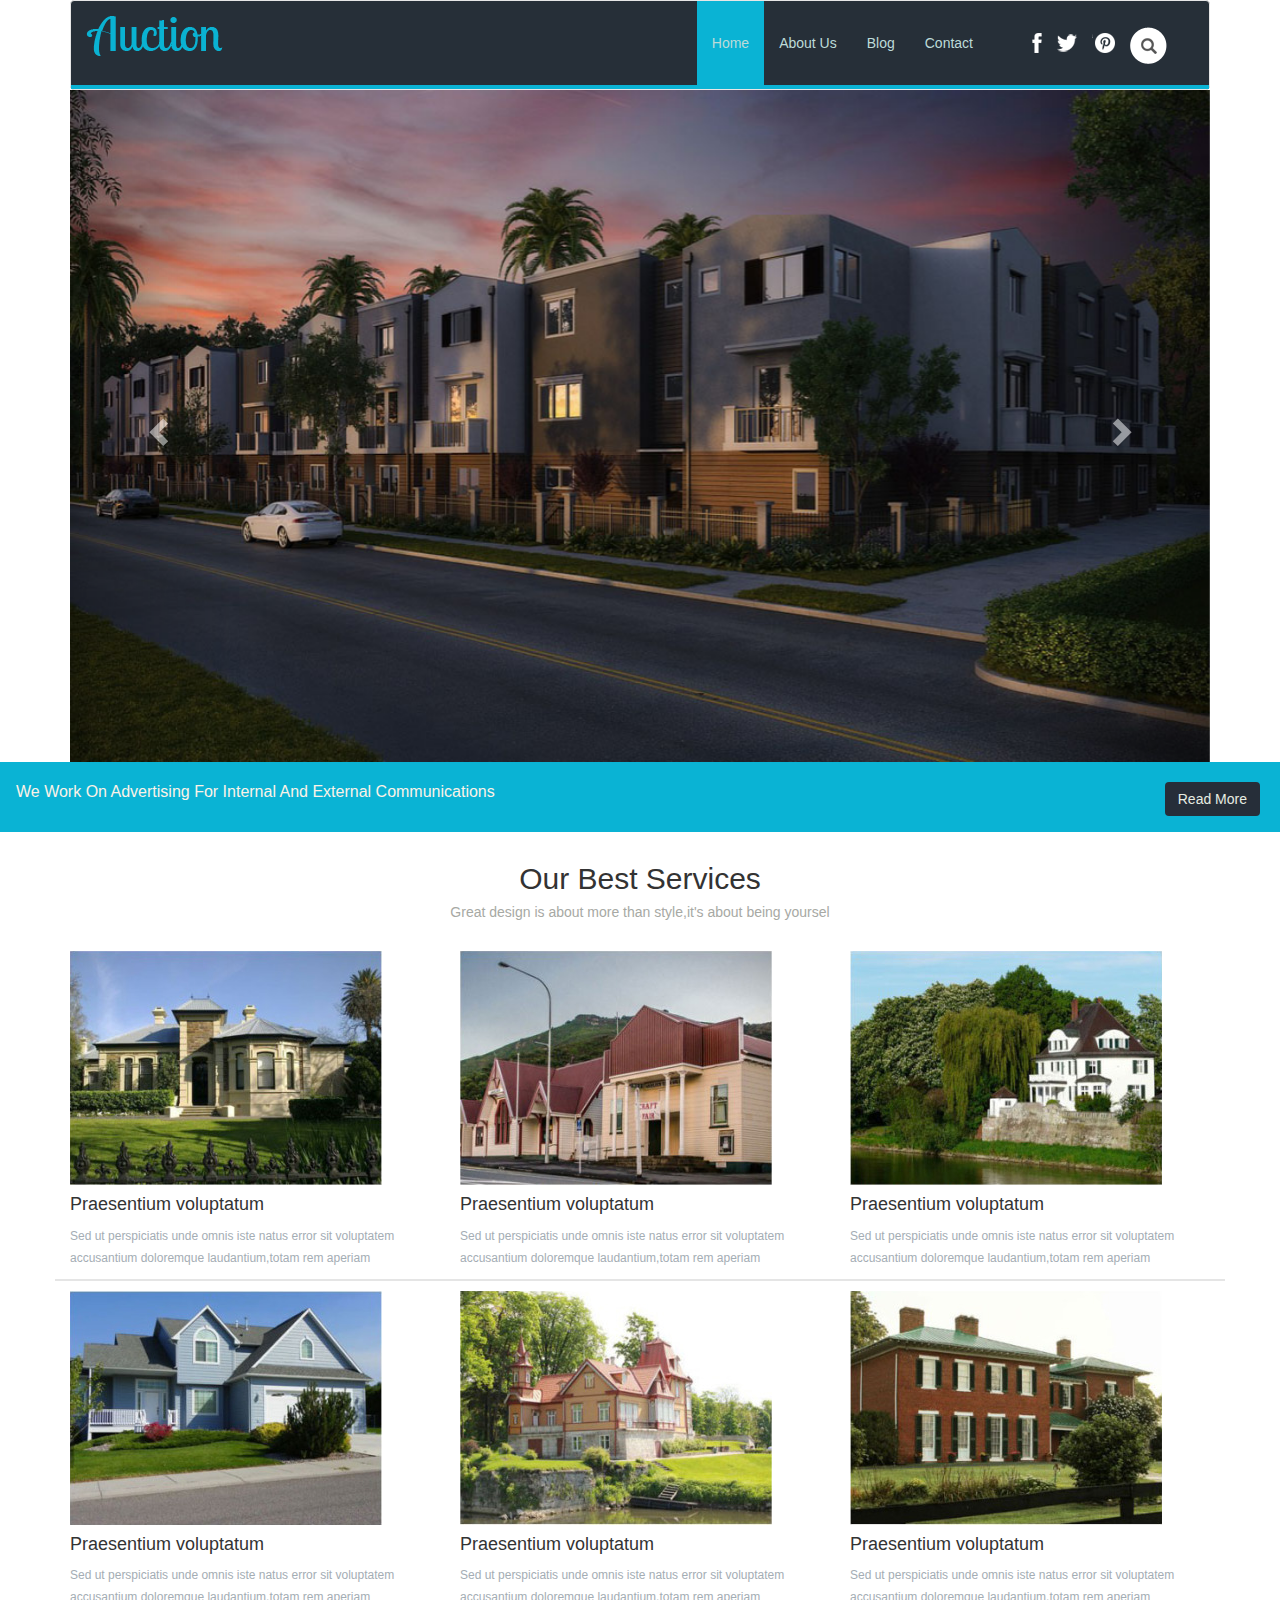
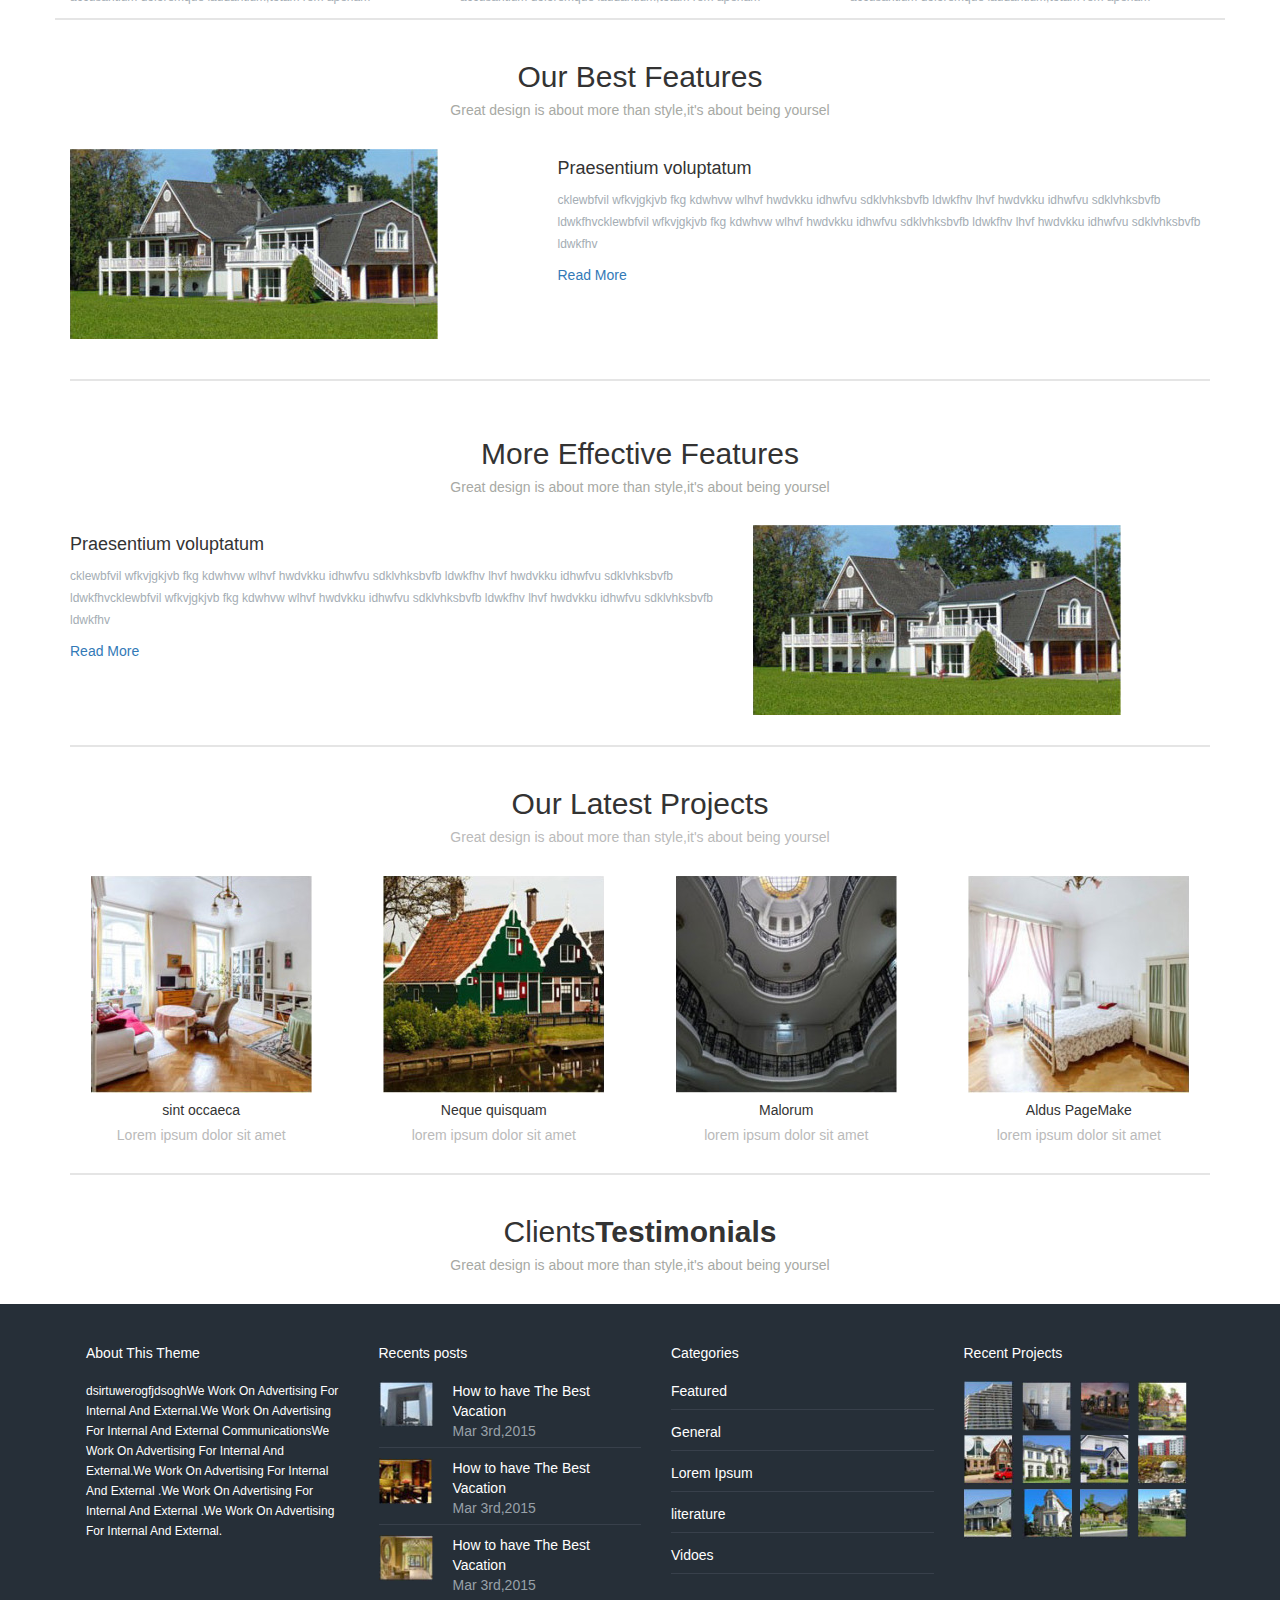
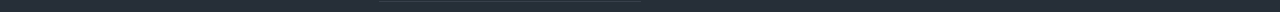
<file: auction/index.html>
<!DOCTYPE html>
<html lang="en">
<head>
    <meta charset="UTF-8">
    <title>Auction</title>
    <meta name="viewport" content="width=device-width, initial-scale=1, maximum-scale=1, user-scalable=no">
    <link rel="stylesheet" href="bs/css/bootstrap.css">
    <link rel="stylesheet" href="css/css.css">
    <script src="bootstrap/js/jquery-1.7.2.min.js"></script>
    <script src="bootstrap/js/bootstrap.js"></script>

</head>
<body>
<!--<a href="#nav" class="open toggle-btn">-->
    <!--<i class="icon-reorder"></i>-->
    <!--</a>-->
    <!--<nav id="nav">-->
      <!--<ul>-->
        <!--<li><a href="#" class="active">Home</a></li>-->
        <!--<li><a href="#">About Us</a></li>-->
        <!--<li><a href="#">Blog</a></li>-->
        <!--<li><a href="#">Contact</a></li>-->
        <!--<li>-->
            <!--<ul id="search" class="nav navbar-nav">&ndash;&gt;-->
                <!--<li class="social-spirit f"><a href="#"></a></li>-->
                <!--<li class="social-spirit b"><a href="#"></a></li>-->
                <!--<li class="social-spirit p"><a href="#"></a></li>-->
                <!--<li class="sou"><a href="#"></a></li>-->
            <!--</ul></li>-->
      <!--</ul>-->
      <!--<a href="#top" class="close toggle-btn" style="background:orange; ">-->
          <!--<i class="icon-remove-sign"  ></i>-->
      <!--</a>-->
    <!--</nav>-->

<div class="container"><nav id='nav' class="navbar navbar-default">
    <div id="menu" class="container-fluid">
        <div class="navbar-header">
            <button type="button" class="navbar-toggle collapsed" data-toggle="collapse" data-target="#mynavbar" aria-expanded="false">
                <span class="sr-only">Toggle navigation</span>
                <span class="icon-bar"></span>
                <span class="icon-bar"></span>
                <span class="icon-bar"></span>
            </button>
            <a class="navbar-brand" href="#"><img src="img/logo.png" alt=""></a>
        </div>
        <div class="collapse navbar-collapse pull-right" id="mynavbar">
            <ul id="menulist" class="nav navbar-nav">
                <li class="active"><a href="#">Home <span class="sr-only">(current)</span></a></li>
                <li><a href="#">About Us</a></li>
                <li><a href="#">Blog</a></li>
                <li><a href="#">Contact</a></li>
            </ul>
            <ul id="search" class="nav navbar-nav">
                <li class="social-spirit f"><a href="#"></a></li>
                <li class="social-spirit b"><a href="#"></a></li>
                <li class="social-spirit p"><a href="#"></a></li>
                <li class="sou"><a href="#"></a></li>
            </ul>
        </div>
    </div>
    <div class="blueline"></div>
</nav>
    <div id="carousel1" class="carousel slide">
        <div class="carousel-inner">
            <div class="item active">
                <img src="img/banner1.jpg" alt="">
            </div>
            <div class="item">
                <img src="img/banner2.jpg" alt="">
            </div>
            <div class="item">
                <img src="img/banner3.jpg" alt="">
            </div>
        </div>

        <a class="left carousel-control" href="#carousel1" role="button" data-slide="prev">
    <span class="glyphicon glyphicon-chevron-left" aria-hidden="true"></span>
    <span class="sr-only">Previous</span>
  </a>
  <a class="right carousel-control" href="#carousel1" role="button" data-slide="next">
    <span class="glyphicon glyphicon-chevron-right" aria-hidden="true"></span>
    <span class="sr-only">Next</span>
  </a>
    </div>
</div>

<div class="readmore">
    <p>We Work On Advertising For Internal And External Communications <button class="btn pull-right">Read More</button></p>
</div>
<div class="services">
    <h2>Our Best Services</h2>
    <h5>Great design is about more than style,it's about being yoursel</h5>
    <div class="container">
        <div class="row">
            <div class="col-md-4">
                <a href="#"><img src="img/pic1.png" alt=""> </a>
                <h4>Praesentium voluptatum</h4>
                <p>Sed ut perspiciatis unde omnis iste natus error sit voluptatem accusantium doloremque laudantium,totam rem aperiam</p>
            </div>
            <div class="col-md-4">
                <a href="#"><img src="img/pic2.png" alt=""></a>
                <h4>Praesentium voluptatum</h4>
                <p>Sed ut perspiciatis unde omnis iste natus error sit voluptatem accusantium doloremque laudantium,totam rem aperiam</p>
            </div>
            <div class="col-md-4">
                <a href="#"><img src="img/pic3.png" alt=""></a>
                <h4>Praesentium voluptatum</h4>
                <p>Sed ut perspiciatis unde omnis iste natus error sit voluptatem accusantium doloremque laudantium,totam rem aperiam</p>
            </div>
            <div class="grayline col-md-12"></div>
            <div class="col-md-4">
                <a href="#"><img src="img/pic4.png" alt=""></a>
                <h4>Praesentium voluptatum</h4>
                <p>Sed ut perspiciatis unde omnis iste natus error sit voluptatem accusantium doloremque laudantium,totam rem aperiam</p>
            </div>
            <div class="col-md-4">
                <a href="#"><img src="img/pic5.png" alt=""></a>
                <h4>Praesentium voluptatum</h4>
                <p>Sed ut perspiciatis unde omnis iste natus error sit voluptatem accusantium doloremque laudantium,totam rem aperiam</p>
            </div>
            <div class="col-md-4">
                <a href="#"><img src="img/pic6.png" alt=""></a>
                <h4>Praesentium voluptatum</h4>
                <p>Sed ut perspiciatis unde omnis iste natus error sit voluptatem accusantium doloremque laudantium,totam rem aperiam</p>
            </div>
            <div class="grayline col-md-12"></div>
        </div>
    </div>
</div>
<div class="features">
    <h2>Our Best Features</h2>
    <h5>Great design is about more than style,it's about being yoursel</h5>
    <div class="container">
        <div class="row">
            <div class="featuresimg col-md-5">
                <img src="img/best.png" alt="">
            </div>
            <div class="featurestext col-md-7">
                <h4>Praesentium voluptatum</h4>
                <p>cklewbfvil wfkvjgkjvb fkg kdwhvw  wlhvf hwdvkku idhwfvu sdklvhksbvfb ldwkfhv lhvf hwdvkku idhwfvu sdklvhksbvfb ldwkfhvcklewbfvil wfkvjgkjvb fkg kdwhvw  wlhvf hwdvkku idhwfvu sdklvhksbvfb ldwkfhv lhvf hwdvkku idhwfvu sdklvhksbvfb ldwkfhv</p>
                <a href="#">Read More</a>
            </div>
        </div>
        <div class="grayline col-md-12"></div>
    </div>

</div>
<div class="morefeature">
    <h2>More Effective Features</h2>
    <h5>Great design is about more than style,it's about being yoursel</h5>
    <div class="container">
        <div class="row">

            <div class="featurestext col-md-7">
                <h4>Praesentium voluptatum</h4>
                <p>cklewbfvil wfkvjgkjvb fkg kdwhvw  wlhvf hwdvkku idhwfvu sdklvhksbvfb ldwkfhv lhvf hwdvkku idhwfvu sdklvhksbvfb ldwkfhvcklewbfvil wfkvjgkjvb fkg kdwhvw  wlhvf hwdvkku idhwfvu sdklvhksbvfb ldwkfhv lhvf hwdvkku idhwfvu sdklvhksbvfb ldwkfhv</p>
                <a href="#">Read More</a>
            </div>
            <div class="featuresimg col-md-5">
            <img src="img/best.png" alt="">
        </div>
        </div>
        <div class="grayline col-md-12"></div>
    </div>
    </div>
<div class="latest">
    <h2>Our Latest Projects</h2>
    <h5>Great design is about more than style,it's about being yoursel</h5>
    <div class="container">
        <div class="row">
            <div class="col-md-3">
                <a href="#"><img src="img/latestpic1.png" alt=""></a>
                <h4>sint occaeca</h4>
                <h5>Lorem ipsum dolor sit amet</h5>
            </div>
            <div class="col-md-3">
                <a href="#"><img src="img/latestpic2.png" alt=""></a>
                <h4>Neque quisquam</h4>
                <h5>lorem ipsum dolor sit amet</h5>
            </div>
            <div class="col-md-3">
                <a href="#"><img src="img/latestpic3.png" alt=""></a>
                <h4>Malorum</h4>
                <h5>lorem ipsum dolor sit amet</h5>
            </div>
            <div class="col-md-3">
                <a href="#"><img src="img/latestpic4.png" alt=""></a>
                <h4>Aldus PageMake</h4>
                <h5>lorem ipsum dolor sit amet</h5>
            </div>
        </div>
        <div class="grayline col-md-12"></div>
    </div>
</div>
<div class="words">
    <h2>Clients<strong>Testimonials</strong></h2>
    <h5>Great design is about more than style,it's about being yoursel</h5>

</div>
<footer id="footer">
    <div class="container">
        <div class="row">
            <div class="col-md-3">
                <div class="theme">
                    <h5>About This Theme</h5>
                    <p>dsirtuwerogfjdsoghWe Work On Advertising For Internal And External.We Work On Advertising For Internal And External CommunicationsWe Work On Advertising For Internal And External.We Work On Advertising For Internal And External .We Work On Advertising For Internal And External .We Work On Advertising For Internal And External.
                    </p>
                </div>
            </div>
            <div class="col-md-3">

                    <h5>Recents posts</h5>
                    <div class="post">
                        <ul>
                            <li><img src="img/postpic1.png" alt=""></li>
                            <li class="how">How to have The Best Vacation</li>
                            <li class="day">Mar 3rd,2015</li>
                        </ul>
                        <ul>
                            <li><img src="img/postpic2.png" alt=""></li>
                            <li class="how">How to have The Best Vacation</li>
                            <li class="day">Mar 3rd,2015</li>
                        </ul>
                        <ul>
                            <li><img src="img/postpic3.png" alt=""></li>
                            <li class="how">How to have The Best Vacation</li>
                            <li class="day">Mar 3rd,2015</li>
                        </ul>
                    </div>
                </div>

            <div class="col-md-3">
                <div class="category">
                    <h5>Categories</h5>
                    <ul>
                        <li>Featured</li>
                        <li>General</li>
                        <li>Lorem Ipsum</li>
                        <li>literature</li>
                        <li>Vidoes</li>
                    </ul>

                </div>
            </div>
            <div class="col-md-3">
                    <h5>Recent Projects</h5>
                    <ul class="recent">
                        <li><a href="#"><img src="img/propic1.png" alt=""></a></li>
                        <li><a href="#"><img src="img/propic2.png" alt=""></a></li>
                        <li><a href="#"><img src="img/propic3.png" alt=""></a></li>
                        <li><a href="#"><img src="img/propic4.png" alt=""></a></li>
                        <li><a href="#"><img src="img/propic5.png" alt=""></a></li>
                        <li><a href="#"><img src="img/propic6.png" alt=""></a></li>
                        <li><a href="#"><img src="img/propic7.png" alt=""></a></li>
                        <li><a href="#"><img src="img/propic8.png" alt=""></a></li>
                        <li><a href="#"><img src="img/propic9.png" alt=""></a></li>
                        <li><a href="#"><img src="img/propic10.png" alt=""></a></li>
                        <li><a href="#"><img src="img/propic11.png" alt=""></a></li>
                        <li><a href="#"><img src="img/propic12.png" alt=""></a></li>
                    </ul>

            </div>
        </div>
    </div>

</footer>


</body>

</html>
</file>
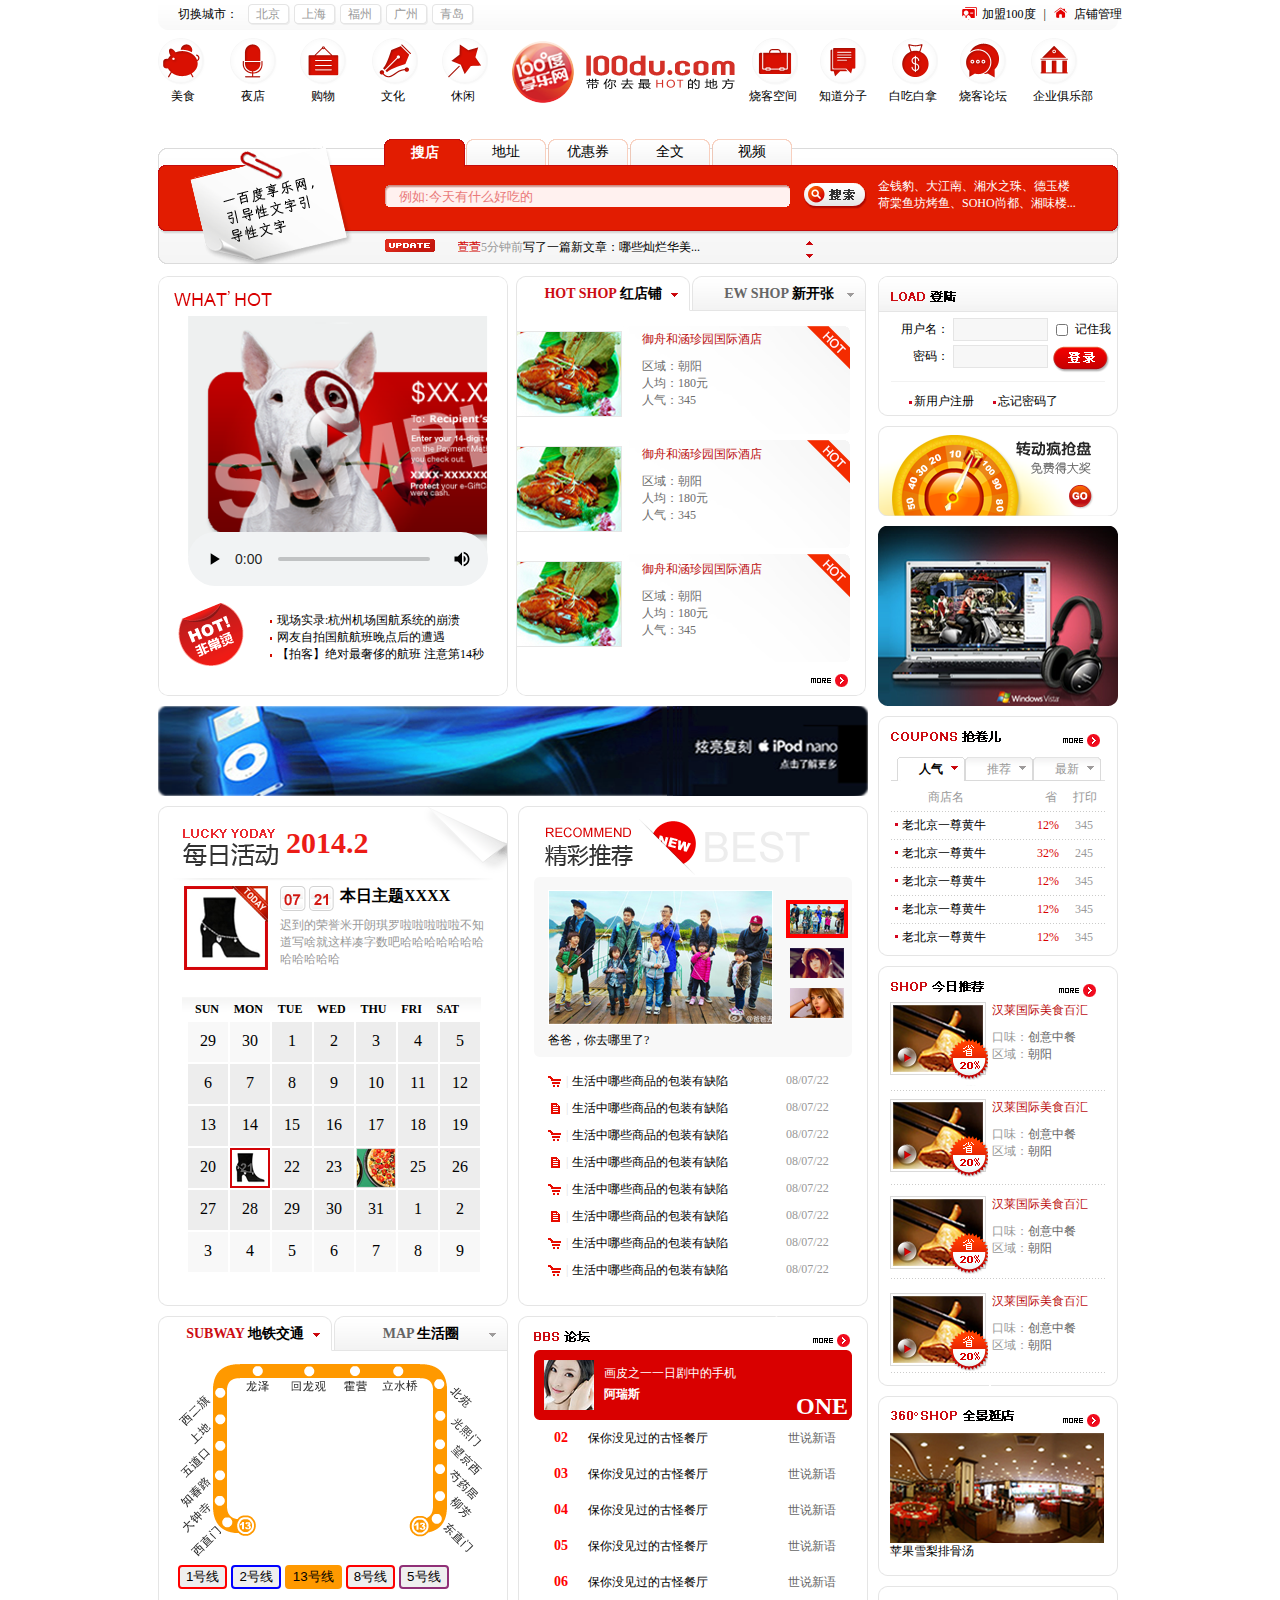
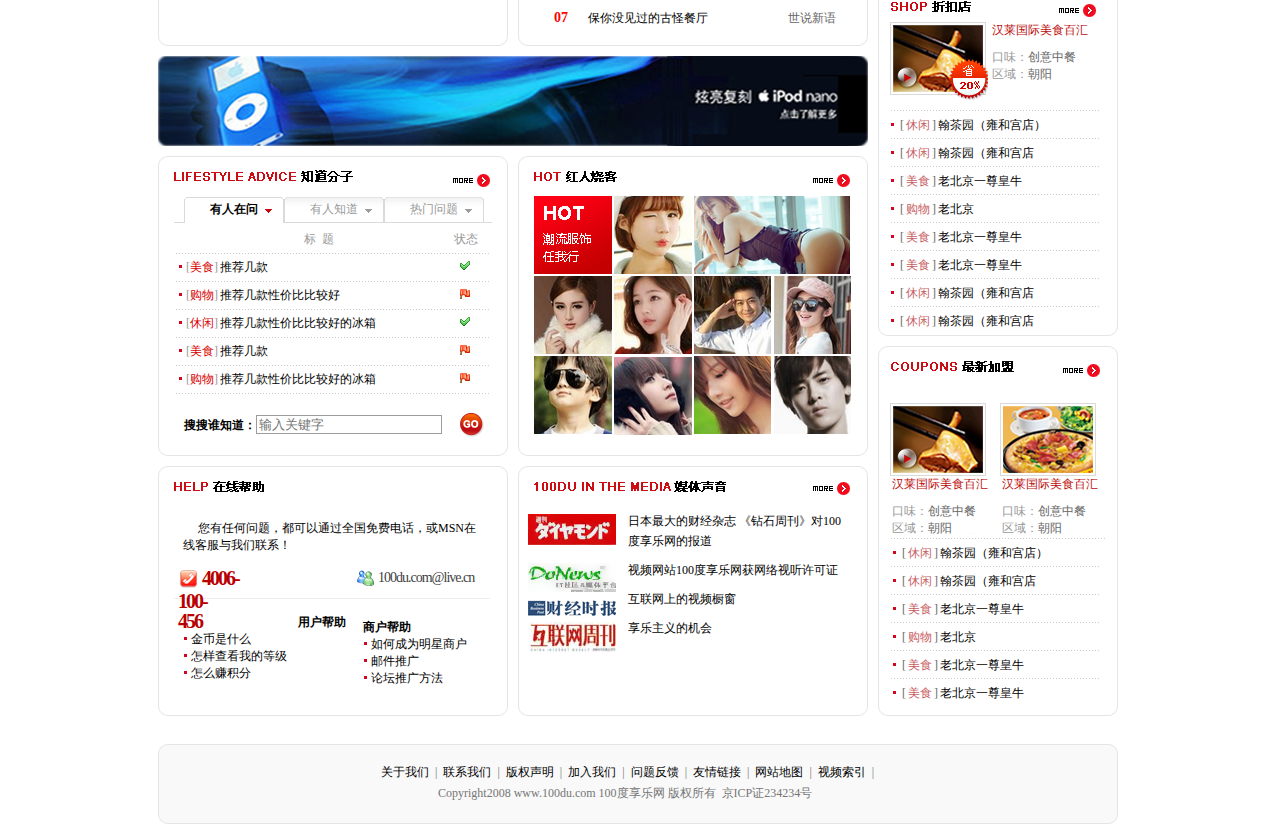
<file: 100du/100du.html>
<!DOCTYPE HTML PUBLIC "-//W3C//DTD HTML 4.01 Transitional//EN"
        "http://www.w3.org/TR/html4/loose.dtd">
<html>
<head>
    <title>100度</title>
    <meta http-equiv="Content-Type" content="text/html;charset=UTF-8">
    <link rel="stylesheet" href="css/css.css">
    <link rel="shortcut icon" href="img/100.ico">

    <script type="text/javascript" src="js/jquery-1.4.4.min.js"></script>
    <script type="text/javascript" src="js/jquery-3.3.1.min.js"></script>
    <script type="text/javascript" src="js/jq_scroll.js"></script>
    <script type="text/javascript" src="js/myjs.js"></script>
    </head>
<body>
<div class="hundred">
    <div class="header">
        <div class="top">
            <ul class="topleft">
                <li class="change">切换城市：</li>
                <li><a href="##">北京</a></li>
                <li><a href="##">上海</a></li>
                <li><a href="##">福州</a></li>
                <li><a href="##">广州</a></li>
                <li><a href="##">青岛</a></li>
            </ul>
            <ul class="topright">
                <li class="topsp sp1"><a href="##">加盟100度</a>|</li>
                <li class="topsp sp2"><a href="##">店铺管理</a></li>
            </ul>
        </div>
        <div class="menu">
            <ul>
                <li><a class="menusp menupic1" href="##"></a><span>美食</span></li>
                <li><a class="menusp menupic2" href="##"></a><span>夜店</span></li>
                <li><a class="menusp menupic3" href="##"></a><span>购物</span></li>
                <li><a class="menusp menupic4" href="##"></a><span>文化</span></li>
                <li><a class="menusp menupic5" href="##"></a><span>休闲</span></li>
                <li class="com"><img src="img/pic6.png" alt=""></li>
                <li><a class="menusp menupic7" href="##"></a><span>烧客空间</span></li>
                <li><a class="menusp menupic8" href="##"></a><span>知道分子</span></li>
                <li><a class="menusp menupic9" href="##"></a><span>白吃白拿</span></li>
                <li><a class="menusp menupic10" href="##"></a><span>烧客论坛</span></li>
                <li><a class="menusp menupic11" href="##"></a><span class="long">企业俱乐部</span></li>
            </ul>
        </div>
        <div class="search">
            <ul class="searchmenu">
                <li class="active"><a href="##">搜店</a></li>
                <li><a href="##">地址</a></li>
                <li><a href="##">优惠券</a></li>
                <li><a href="##">全文</a></li>
                <li><a href="##">视频</a></li>
            </ul>
            <form action="getInfo.php">
                <input type="text" value="" class="searchform" id="text">
                <input type="submit" value="" class="searchbtn">
            </form>
            <p class="etc"><a href="##">金钱豹、</a><a href="##">大江南、</a><a href="##">湘水之珠、</a><a href="##">德玉楼荷棠鱼坊烤鱼、</a><a href="##">SOHO尚都、</a><a href="##">湘味楼...</a></p>
            <div class="update" id="update">
                <img src="img/vpdate.png" alt="">
                <div class="move" id="move">
                    <ul>
                        <li><em>萱萱</em><span>5分钟前</span>写了一篇新文章：哪些灿烂华美...</li>
                        <li><em>萱萱</em><span>4分钟前</span>写了一篇新文章：...</li>
                        <li><em>萱萱</em><span>3分钟前</span>写了一篇新文章：哪些灿烂华美的瞬间都是发给我...</li>
                        <li><em>萱萱</em><span>2分钟前</span>写了一篇新文章：哪些灿烂华美的瞬间...</li>
                        <li><em>萱萱</em><span>1分钟前</span>写了一篇新文章：哪些灿烂华美的瞬间...</li>
                    </ul>
                </div>
                <ul class="btn">
                    <li class="btnsp prev" id="prev"></li>
                    <li class="btnsp next" id="next"></li>
                </ul>
            </div>
        </div>

    </div>
    <div class="left">
        <div class="hot">
            <div class="what">

            <video controls="controls" width="300" height="300" poster="img/dog.png">
			<source src="img/movie.ogg" type="video/ogg" />
			<source src="img/movie.webm" type="video/webm" />
		</video>
                <img src="img/hot.png" alt="">
                <ul>
                    <li><a href="##">现场实录:杭州机场国航系统的崩溃</a></li>
                    <li><a href="##">网友自拍国航航班晚点后的遭遇</a></li>
                    <li><a href="##">【拍客】绝对最奢侈的航班&nbsp;注意第14秒</a></li>
                </ul>
            </div>
            <div class="hotshop">
                <ul class="hotew tabNav1">
                    <li class="active gap"><a href="##">HOT SHOP <em>红店铺</em><span class="triangle triangle_red"></span></a></li>
                    <li class="gradient"><a href="##">EW SHOP <em>新开张</em><span class="triangle triangle_gray"></span></a></li>
                </ul>
                <div class="hot_new">
                    <div class="red">
                    <img src="img/hotshoppic.png" alt="">
                    <ul>
                        <li class="hotel">御舟和涵珍园国际酒店</li>
                        <li>区域：朝阳</li>
                        <li>人均：180元</li>
                        <li>人气：345</li>
                    </ul>
                </div>
                <div class="red">
                    <img src="img/hotshoppic.png" alt="">
                    <ul>
                        <li class="hotel">御舟和涵珍园国际酒店</li>
                        <li>区域：朝阳</li>
                        <li>人均：180元</li>
                        <li>人气：345</li>
                    </ul>
                </div>
                <div class="red">
                    <img src="img/hotshoppic.png" alt="">
                    <ul>
                        <li class="hotel">御舟和涵珍园国际酒店</li>
                        <li>区域：朝阳</li>
                        <li>人均：180元</li>
                        <li>人气：345</li>
                    </ul>
                   </div>
                </div>
                <div class="hot_new">
                    <div class="red">
                    <img src="img/hotshoppic.png" alt="">
                    <ul>
                        <li class="hotel">御舟和涵珍园国际酒店</li>
                        <li>区域：朝阳</li>
                        <li>人均：380元</li>
                        <li>人气：345</li>
                    </ul>
                </div>
                <div class="red">
                    <img src="img/hotshoppic.png" alt="">
                    <ul>
                        <li class="hotel">御舟和涵珍园国际酒店</li>
                        <li>区域：朝阳</li>
                        <li>人均：180元</li>
                        <li>人气：675</li>
                    </ul>
                </div>
                <div class="red">
                    <img src="img/hotshoppic.png" alt="">
                    <ul>
                        <li class="hotel">御舟和涵珍园国际酒店</li>
                        <li>区域：朝阳</li>
                        <li>人均：220元</li>
                        <li>人气：345</li>
                    </ul>
                   </div>
                </div>
                <a href="##" class="more1"><img src="img/more.png" alt=""></a>
            </div>
        </div>

        <div class="show1">
            <a href="##"><img src="img/show1.png" alt=""></a>
        </div>
        <div class="luckybbs">
            <div class="lucky">
                <strong>2014.2</strong>
                <div class="today">
                    <img src="img/luckypic.png" alt="">
                    <img class="shoes" src="img/today.png" alt="">
                    <em>本日主题XXXX</em>
                    <p>迟到的荣誉米开朗琪罗啦啦啦啦啦不知道写啥就这样凑字数吧哈哈哈哈哈哈哈哈哈哈哈哈</p>
                </div>
                <h3>
                    <span>SUN</span>
                    <span>MON</span>
                    <span>TUE</span>
                    <span>WED</span>
                    <span>THU</span>
                    <span>FRI</span>
                    <span>SAT</span>
                </h3>
               <ul>
                    <li class="normal">29</li>
                    <li class="normal">30</li>
                    <li>1</li>
                    <li>2</li>
                    <li>3</li>
                    <li>4</li>
                    <li>5</li>
                    <li>6</li>
                    <li>7</li>
                    <li>8</li>
                    <li>9</li>
                    <li>10</li>
                    <li>11</li>
                    <li>12</li>
                    <li>13</li>
                    <li>14</li>
                    <li>15</li>
                    <li>16</li>
                    <li>17</li>
                    <li>18</li>
                    <li>19</li>
                    <li>20</li>
                    <li class="dayshow dayshow1"><img src="img/day21bg.png" alt="" info="终于做好了哈哈哈哈哈哈哈哈哈哈哈哈哈哈哈"></li>
                    <li>22</li>
                    <li>23</li>
                    <li class="dayshow dayshow2"><img src="img/day24bg.png" alt="" info="终于完成了哈哈哈哈哈哈哈哈哈哈哈哈哈哈哈"></li>
                    <li>25</li>
                    <li>26</li>
                    <li>27</li>
                    <li>28</li>
                    <li>29</li>
                    <li>30</li>
                    <li>31</li>
                    <li>1</li>
                    <li>2</li>
                    <li class="normal">3</li>
                    <li class="normal">4</li>
                    <li class="normal">5</li>
                    <li class="normal">6</li>
                    <li class="normal">7</li>
                    <li class="normal">8</li>
                    <li class="normal">9</li>
                </ul>
                <div class="prompt">
                    <img src="img/day21bg.png" alt="">
                    <strong>MON</strong><em>本日主题XXXXXX</em>
                    <p></p>
                </div>
            </div>
            <div class="recommend">
                <div class="picshow">
                <ul>
                    <li class="curshow"><img src="img/recpic1big.png" alt=""></li>
                    <li><img src="img/recpic2big.png" alt=""></li>
                    <li><img src="img/recpic3big.png" alt=""></li>
                </ul>
                </div>
                <div class="picbtn">
                    <ul>
                        <li class="curbtn"><img src="img/recpic1.png" alt=""></li>
                        <li><img src="img/recpic2.png" alt=""></li>
                        <li><img src="img/recpic3.png" alt=""></li>
                    </ul>
                </div>
                <p></p>
                <ul class="rec">
                    <li class="recsp car"><span>|</span><a href="##">生活中哪些商品的包装有缺陷</a><em>08/07/22</em></li>
                    <li class="recsp book"><span>|</span><a href="##">生活中哪些商品的包装有缺陷 </a><em>08/07/22</em></li>
                    <li class="recsp car"><span>|</span><a href="##">生活中哪些商品的包装有缺陷 </a><em>08/07/22</em></li>
                    <li class="recsp book"><span>|</span><a href="##">生活中哪些商品的包装有缺陷</a><em>08/07/22</em></li>
                    <li class="recsp car"><span>|</span><a href="##">生活中哪些商品的包装有缺陷 </a><em>08/07/22</em></li>
                    <li class="recsp book"><span>|</span><a href="##">生活中哪些商品的包装有缺陷 </a><em>08/07/22</em></li>
                    <li class="recsp car"><span>|</span><a href="##">生活中哪些商品的包装有缺陷</a><em>08/07/22</em></li>
                    <li class="recsp car"><span>|</span><a href="##">生活中哪些商品的包装有缺陷</a><em>08/07/22</em></li>

                </ul>
            </div>
            <div class="sub">
                <ul class="sublist tabNav2">
                    <li class="active gap"><a href="##">SUBWAY <em>地铁交通</em><span class="triangle triangle_red"></span></a></li>
                    <li class="gradient"><a href="##">MAP <em>生活圈</em><span class="triangle triangle_gray"></span></a></li>
                </ul>
                <div class="sub_map subway">
                    <img src="img/subpic.png" alt="">
                    <button class="one"><span>1</span>号线</button>
                    <button class="two"><span>2</span>号线</button>
                    <button class="active three"><span>13</span>号线</button>
                    <button class="four"><span>8</span>号线</button>
                    <button class="five"><span>5</span>号线</button>
                </div>
                <div class="sub_map map">
                    <img src="img/mappic.png" alt="">
                </div>
            </div>
            <div class="bbs">
                <a href="##" class="more1"><img src="img/more.png" alt=""></a>
                <ul>
                    <li class="rankshow cur">
                        <strong>01</strong><a href="##">保你没见过的古怪餐厅</a><em>世说新语</em>
                        <img src="img/bbspic.png" alt="">
                        <p>画皮之一一日剧中的手机</p>
                        <b>阿瑞斯</b>
                        <span>ONE</span>
                    </li>
                    <li>
                        <strong>02</strong><a href="##">保你没见过的古怪餐厅</a><em>世说新语</em>
                        <img src="img/bbspic.png" alt="">
                        <p>画皮之一一日剧中的手机</p>
                        <b>阿瑞斯</b>
                        <span>TWO</span>
                    </li>
                    <li>
                        <strong>03</strong><a href="##">保你没见过的古怪餐厅</a><em>世说新语</em>
                        <img src="img/bbspic.png" alt="">
                        <p>画皮之一一日剧中的手机</p>
                        <b>阿瑞斯</b>
                        <span>THREE</span>
                    </li>
                    <li>
                        <strong>04</strong><a href="##">保你没见过的古怪餐厅</a><em>世说新语</em>
                        <img src="img/bbspic.png" alt="">
                        <p>画皮之一一日剧中的手机</p>
                        <b>阿瑞斯</b>
                        <span>FOUR</span>
                    </li>
                    <li>
                        <strong>05</strong><a href="##">保你没见过的古怪餐厅</a><em>世说新语</em>
                        <img src="img/bbspic.png" alt="">
                        <p>画皮之一一日剧中的手机</p>
                        <b>阿瑞斯</b>
                        <span>FIVE</span>
                    </li>
                    <li>
                        <strong>06</strong><a href="##">保你没见过的古怪餐厅</a><em>世说新语</em>
                        <img src="img/bbspic.png" alt="">
                        <p>画皮之一一日剧中的手机</p>
                        <b>阿瑞斯</b>
                        <span>SIX</span>
                    </li>
                    <li>
                        <strong>07</strong><a href="##">保你没见过的古怪餐厅</a><em>世说新语</em>
                        <img src="img/bbspic.png" alt="">
                        <p>画皮之一一日剧中的手机</p>
                        <b>阿瑞斯</b>
                        <span>SEVEN</span>
                    </li>
                </ul>
            </div>
        </div>
        <div class="show2">
            <a href="##"><img src="img/show1.png" alt=""></a>
        </div>
        <div class="advice">
            <a href="##" class="more1"><img src="img/more.png" alt=""></a>
            <div class="myclick1">
            <ul class="tabNav3">
                <li class="active"><a href="##">有人在问</a><span class="triangle triangle_red"></span></li>
                <li class="gradient"><a href="##">有人知道</a><span class="triangle triangle_gray"></span></li>
                <li class="gradient"><a href="##">热门问题</a><span class="triangle triangle_gray"></span></li>
            </ul>
            </div>
            <ul class="adlist">
                <li class="adrank">标&nbsp;&nbsp;题<em>状态</em></li>
                <li>[<em>美食</em>]<a href="##">推荐几款</a><span class="advicesp adsp1"></span></li>
                <li>[<em>购物</em>]<a href="##">推荐几款性价比比较好</a><span class="advicesp adsp2"></span></li>
                <li>[<em>休闲</em>]<a href="##">推荐几款性价比比较好的冰箱</a><span class="advicesp adsp1"></span></li>
                <li>[<em>美食</em>]<a href="##">推荐几款</a><span class="advicesp adsp2"></span></li>
                <li>[<em>购物</em>]<a href="##">推荐几款性价比比较好的冰箱</a><span class="advicesp adsp2"></span></li>
            </ul>
            <ul class="adlist">
                <li class="adrank">标&nbsp;&nbsp;题<em>状态</em></li>
                <li>[<em>购物</em>]<a href="##">推荐几款</a><span class="advicesp adsp1"></span></li>
                <li>[<em>购物</em>]<a href="##">推荐几款性价比比较好的呀</a><span class="advicesp adsp2"></span></li>
                <li>[<em>美食</em>]<a href="##">推荐几款性价比比较好的冰箱</a><span class="advicesp adsp1"></span></li>
                <li>[<em>美食</em>]<a href="##">推荐几款</a><span class="advicesp adsp2"></span></li>
                <li>[<em>美食</em>]<a href="##">推荐几款性价比比较好的冰箱</a><span class="advicesp adsp2"></span></li>
            </ul>
            <ul class="adlist">
                <li class="adrank">标&nbsp;&nbsp;题<em>状态</em></li>
                <li>[<em>美食</em>]<a href="##">推荐几款</a><span class="advicesp adsp1"></span></li>
                <li>[<em>美食</em>]<a href="##">推荐几款性价比比较好</a><span class="advicesp adsp2"></span></li>
                <li>[<em>购物</em>]<a href="##">推荐几款性价比比较好的冰箱</a><span class="advicesp adsp1"></span></li>
                <li>[<em>美食</em>]<a href="##">推荐几款</a><span class="advicesp adsp2"></span></li>
                <li>[<em>购物</em>]<a href="##">推荐几款性价比比较好的冰箱</a><span class="advicesp adsp2"></span></li>
            </ul>
        <form action="getInfo.php">
            搜搜谁知道：<input type="text" placeholder="输入关键字"><input type="submit" value="" class="go">

        </form>
        </div>

        <div class="hotpic">
            <a href="##" class="more1"><img src="img/more.png" alt=""></a>
                <ul>
                    <li>
                        <img src="img/hotpic1.png" alt="">
                    </li>
                    <li>
                        <span class="black"></span>
                        <img src="img/hotpic2.png" alt="">
                    </li>
                    <li class="hotpic3">
                         <span class="black"></span>
                        <img src="img/hotpic3.png" alt="">
                    </li>
                    <li>
                        <span class="black"></span>
                        <img src="img/hotpic4.png" alt="">
                    </li>
                    <li>
                        <span class="black"></span>
                        <img src="img/hotpic5.png" alt="">
                    </li>
                    <li>
                         <span class="black"></span>
                        <img src="img/hotpic6.png" alt="">
                    </li>
                    <li>
                        <span class="black"></span>
                        <img src="img/hotpic7.png" alt="">
                    </li>
                    <li>
                        <span class="black"></span>
                        <img src="img/hotpic8.png" alt="">
                    </li>
                    <li>
                        <span class="black"></span>
                        <img src="img/hotpic9.png" alt="">
                    </li>
                    <li>
                        <span class="black"></span>
                        <img src="img/hotpic10.png" alt="">
                    </li>
                    <li>
                        <span class="black"></span>
                        <img src="img/hotpic11.png" alt="">
                    </li>
                </ul>
        </div>
        <div class="help">
            <div class="concat"><p>&nbsp;&nbsp;&nbsp;&nbsp;&nbsp;您有任何问题，都可以通过全国免费电话，或MSN在线客服与我们联系！</p></div>
            <ul class="way">
                <li class="helpsp way1"><a class="call" href="##">4006-100-456</a></li>
                <li class="helpsp way2"><a href="##">100du.com@live.cn</a></li>
            </ul>
            <div class="helplist">
            <ul>
                <span>用户帮助</span>
                <li><a href="##">金币是什么</a></li>
                <li><a href="##">怎样查看我的等级</a></li>
                <li><a href="##">怎么赚积分</a></li>
            </ul>
            <ul class="help2">
               <span>商户帮助</span>
                <li><a href="##">如何成为明星商户</a></li>
                <li><a href="##">邮件推广</a></li>
                <li><a href="##">论坛推广方法</a></li>
            </ul>
            </div>
        </div>
        <div class="media">
            <a href="##" class="more1 moregap"><img src="img/more.png" alt=""></a>
            <ul>
                <li>
                    <img src="img/media1.png" alt="">
                    <a>日本最大的财经杂志 《钻石周刊》对100度享乐网的报道</a>
                </li>
                <li>
                    <img src="img/media2.png" alt="">
                    <a>视频网站100度享乐网获网络视听许可证</a>
                </li>
                <li>
                    <img src="img/media3.png" alt="">
                    <a>互联网上的视频橱窗</a>
                </li>
                <li>
                    <img src="img/media4.png" alt="">
                    <a>享乐主义的机会</a>
                </li>
            </ul>

        </div>
    </div>
    <div class="right">
        <div class="load">
            <form action="getInfo.php">
                <table>
                    <tr>
                        <td>用户名：</td>
                        <td><input type="text"></td>
                        <td><input class="me" type="checkbox"></td>
                        <td>记住我</td>
                    </tr>
                    <tr>
                        <td align="right">密码：</td>
                        <td><input type="password"></td>
                    </tr>
                </table>
                <input class="loadbtn" type="submit" value=""><br>
                <ul>
                    <li><a href="##">新用户注册</a></li>
                    <li><a href="##">忘记密码了</a></li>
                </ul>
            </form>
        </div>
        <div class="go">
            <a href="##"><img src="img/go.png" alt=""></a>
        </div>
        <div class="computer">
            <img src="img/computer.png" alt="">
        </div>
        <div class="coupons">
            <a href="##" class="more1"><img src="img/more.png" alt=""></a>
            <div class="myclick">
                <ul class="tabNav4">
                    <li class="active"><a href="##">人气</a><span class="triangle triangle_red"></span></li>
                    <li class="gradient"><a href="##">推荐</a><span class="triangle triangle_gray"></span></li>
                    <li class="gradient"><a href="##">最新</a><span class="triangle triangle_gray"></span></li>
                </ul>
            </div>
            <ul class="rank">
                <li class="ranklist">商店名 <span>省</span><em>打印</em></li>
                <li>老北京一尊黄牛 <span>12%</span><em>345</em></li>
                <li>老北京一尊黄牛 <span>32%</span><em>245</em></li>
                <li>老北京一尊黄牛 <span>12%</span><em>345</em></li>
                <li>老北京一尊黄牛 <span>12%</span><em>345</em></li>
                <li>老北京一尊黄牛 <span>12%</span><em>345</em></li>
            </ul>
            <ul class="rank">
                <li class="ranklist">商店名 <span>省</span><em>打印</em></li>
                <li>老北京一尊黄牛 <span>12%</span><em>545</em></li>
                <li>老北京一尊黄牛 <span>12%</span><em>345</em></li>
                <li>老北京一尊黄牛 <span>12%</span><em>345</em></li>
                <li>老北京一尊黄牛 <span>42%</span><em>645</em></li>
                <li>老北京一尊黄牛 <span>12%</span><em>345</em></li>
            </ul>
            <ul class="rank">
                <li class="ranklist">商店名 <span>省</span><em>打印</em></li>
                <li>老北京一尊黄牛 <span>12%</span><em>845</em></li>
                <li>老北京一尊黄牛 <span>12%</span><em>345</em></li>
                <li>老北京一尊黄牛 <span>12%</span><em>345</em></li>
                <li>老北京一尊黄牛 <span>12%</span><em>345</em></li>
                <li>老北京一尊黄牛 <span>52%</span><em>135</em></li>
            </ul>
        </div>
        <div class="shop">
            <a href="##" class="more1"><img src="img/more.png" alt=""></a>
            <ul>
                <img src="img/shoppic.png" alt="">
                <li class="hanlai">汉莱国际美食百汇</li>
                <li>口味：<span>创意中餐</span></li>
                <li>区域：<span>朝阳</span></li>
            </ul>
            <ul>
                <img src="img/shoppic.png" alt="">
                <li class="hanlai">汉莱国际美食百汇</li>
                <li>口味：<span>创意中餐</span></li>
                <li>区域：<span>朝阳</span></li>
            </ul>
            <ul>
                <img src="img/shoppic.png" alt="">
                <li class="hanlai">汉莱国际美食百汇</li>
                <li>口味：<span>创意中餐</span></li>
                <li>区域：<span>朝阳</span></li>
            </ul>
            <ul>
                <img src="img/shoppic.png" alt="">
                <li class="hanlai">汉莱国际美食百汇</li>
                <li>口味：<span>创意中餐</span></li>
                <li>区域：<span>朝阳</span></li>
            </ul>
        </div>
        <div class="allshop">
            <a href="##" class="more1"><img src="img/more.png" alt=""></a>
            <img class="allshoppic" src="img/allshoppic.png" alt="">
            <span>苹果雪梨排骨汤</span>
        </div>
        <div class="sale">
            <a href="##" class="more1"><img src="img/more.png" alt=""></a>
            <ul>
                <img src="img/shoppic.png" alt="">
                <li class="hanlai">汉莱国际美食百汇</li>
                <li>口味：<span>创意中餐</span></li>
                <li>区域：<span>朝阳</span></li>
            </ul>
            <ul class="salelist">
                <li><span>[</span><em>休闲</em><span>]</span>翰茶园（雍和宫店）</li>
                <li><span>[</span><em>休闲</em><span>]</span>翰茶园（雍和宫店</li>
                <li><span>[</span><em>美食</em><span>]</span>老北京一尊皇牛</li>
                <li><span>[</span><em>购物</em><span>]</span>老北京</li>
                <li><span>[</span><em>美食</em><span>]</span>老北京一尊皇牛</li>
                <li><span>[</span><em>美食</em><span>]</span>老北京一尊皇牛</li>
                <li><span>[</span><em>休闲</em><span>]</span>翰茶园（雍和宫店</li>
                <li><span>[</span><em>休闲</em><span>]</span>翰茶园（雍和宫店</li>
            </ul>
        </div>
        <div class="newcoupons">
            <a href="##" class="more1"><img src="img/more.png" alt=""></a>
            <div class="newlist">
            <img class="newcouponspic1" src="img/newpic1.png" alt="">
            <img class="newcouponspic2" src="img/newpic2.png" alt="">
            <ul>
                <li class="hanlai">汉莱国际美食百汇</li>
                <li>口味：<span>创意中餐</span></li>
                <li>区域：<span>朝阳</span></li>
            </ul>
            <ul>

                <li class="hanlai">汉莱国际美食百汇</li>
                <li>口味：<span>创意中餐</span></li>
                <li>区域：<span>朝阳</span></li>
            </ul>
                <ul class="salelist">
                <li><span>[</span><em>休闲</em><span>]</span>翰茶园（雍和宫店）</li>
                <li><span>[</span><em>休闲</em><span>]</span>翰茶园（雍和宫店</li>
                <li><span>[</span><em>美食</em><span>]</span>老北京一尊皇牛</li>
                <li><span>[</span><em>购物</em><span>]</span>老北京</li>
                <li><span>[</span><em>美食</em><span>]</span>老北京一尊皇牛</li>
                <li><span>[</span><em>美食</em><span>]</span>老北京一尊皇牛</li>
            </ul>
            </div>
        </div>
    </div>
<div class="footer clear">
        <ul>
            <li><a href="##">关于我们</a>|</li>
            <li><a href="##">联系我们</a>|</li>
            <li><a href="##">版权声明</a>|</li>
            <li><a href="##">加入我们</a>|</li>
            <li><a href="##">问题反馈</a>|</li>
            <li><a href="##">友情链接</a>|</li>
            <li><a href="##">网站地图</a>|</li>
            <li><a href="##">视频索引</a>|</li>
        </ul>
    <br>
    <span>Copyright2008&nbsp;www.100du.com&nbsp;100度享乐网&nbsp;版权所有&nbsp;&nbsp;京ICP证234234号</span>
    </div>
</div>

</body>
</html>
<script type="text/javascript" src="js/myjs.js"></script>
</file>
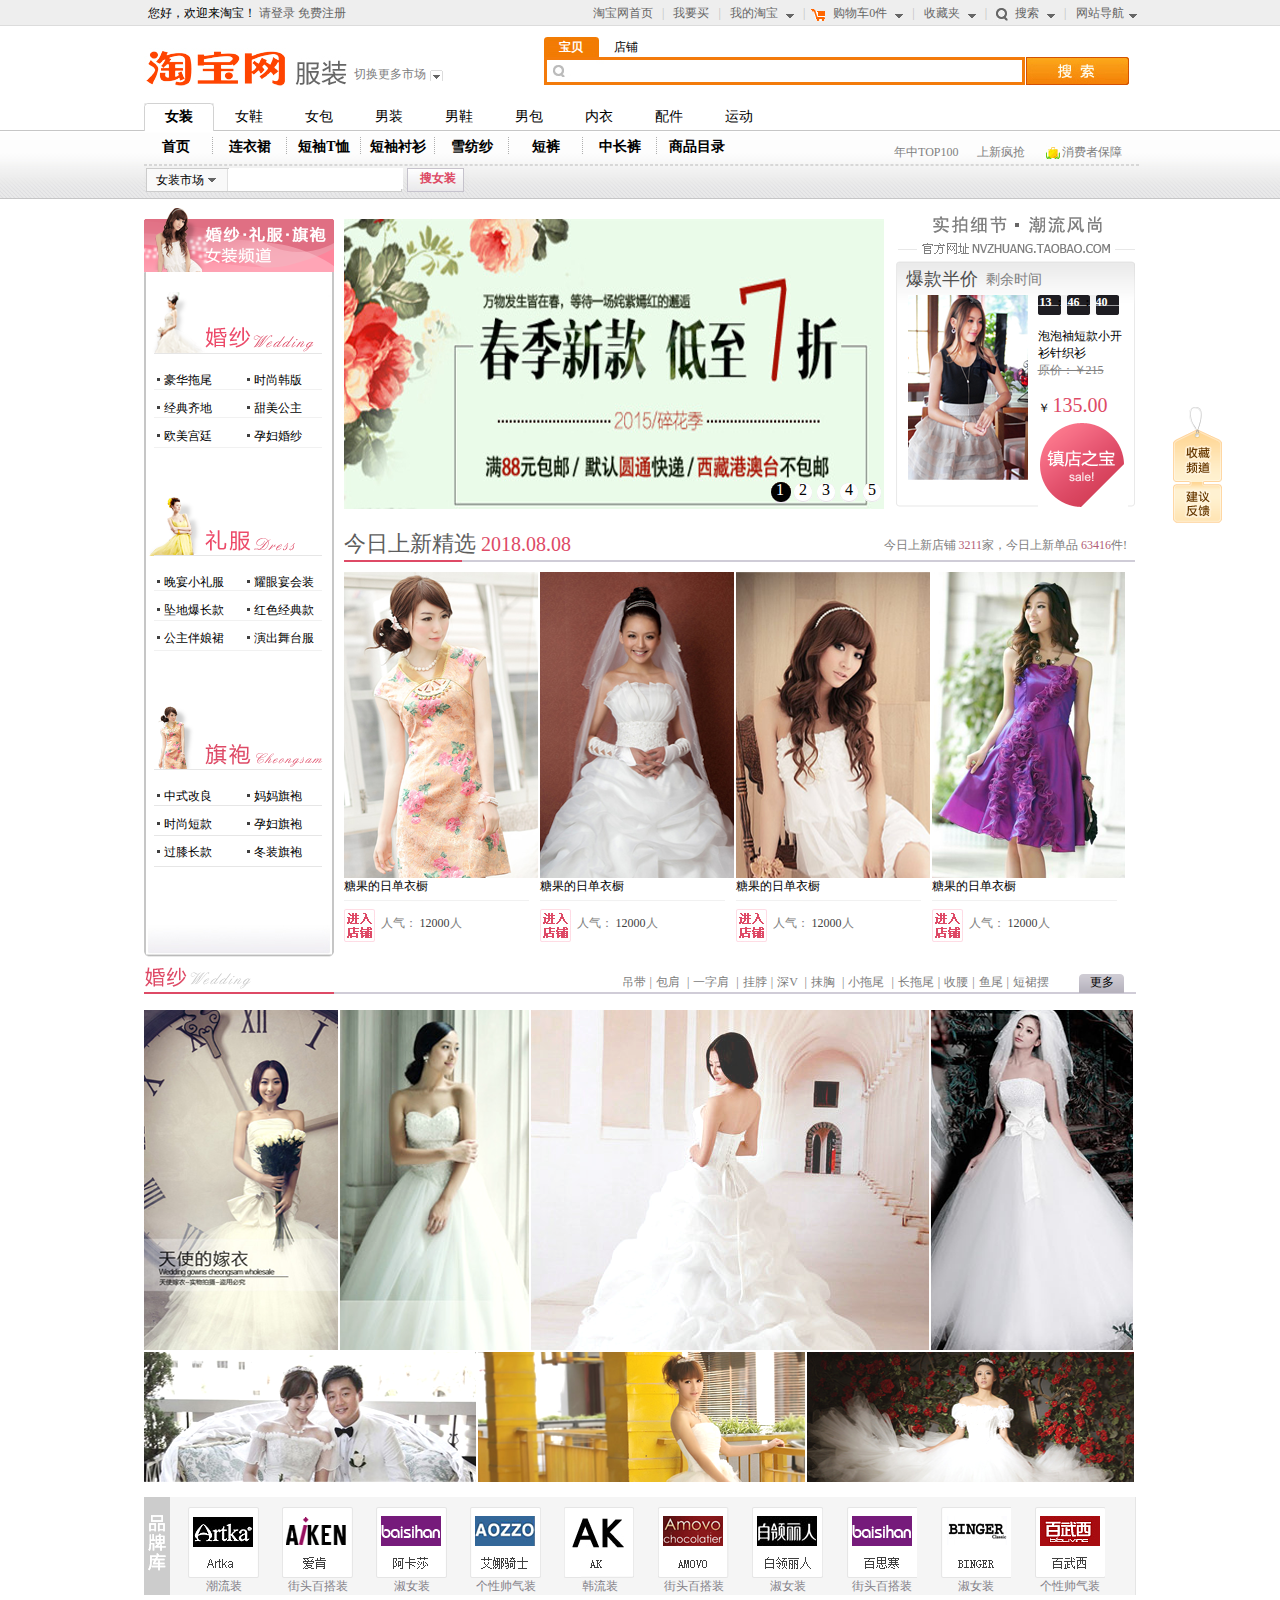
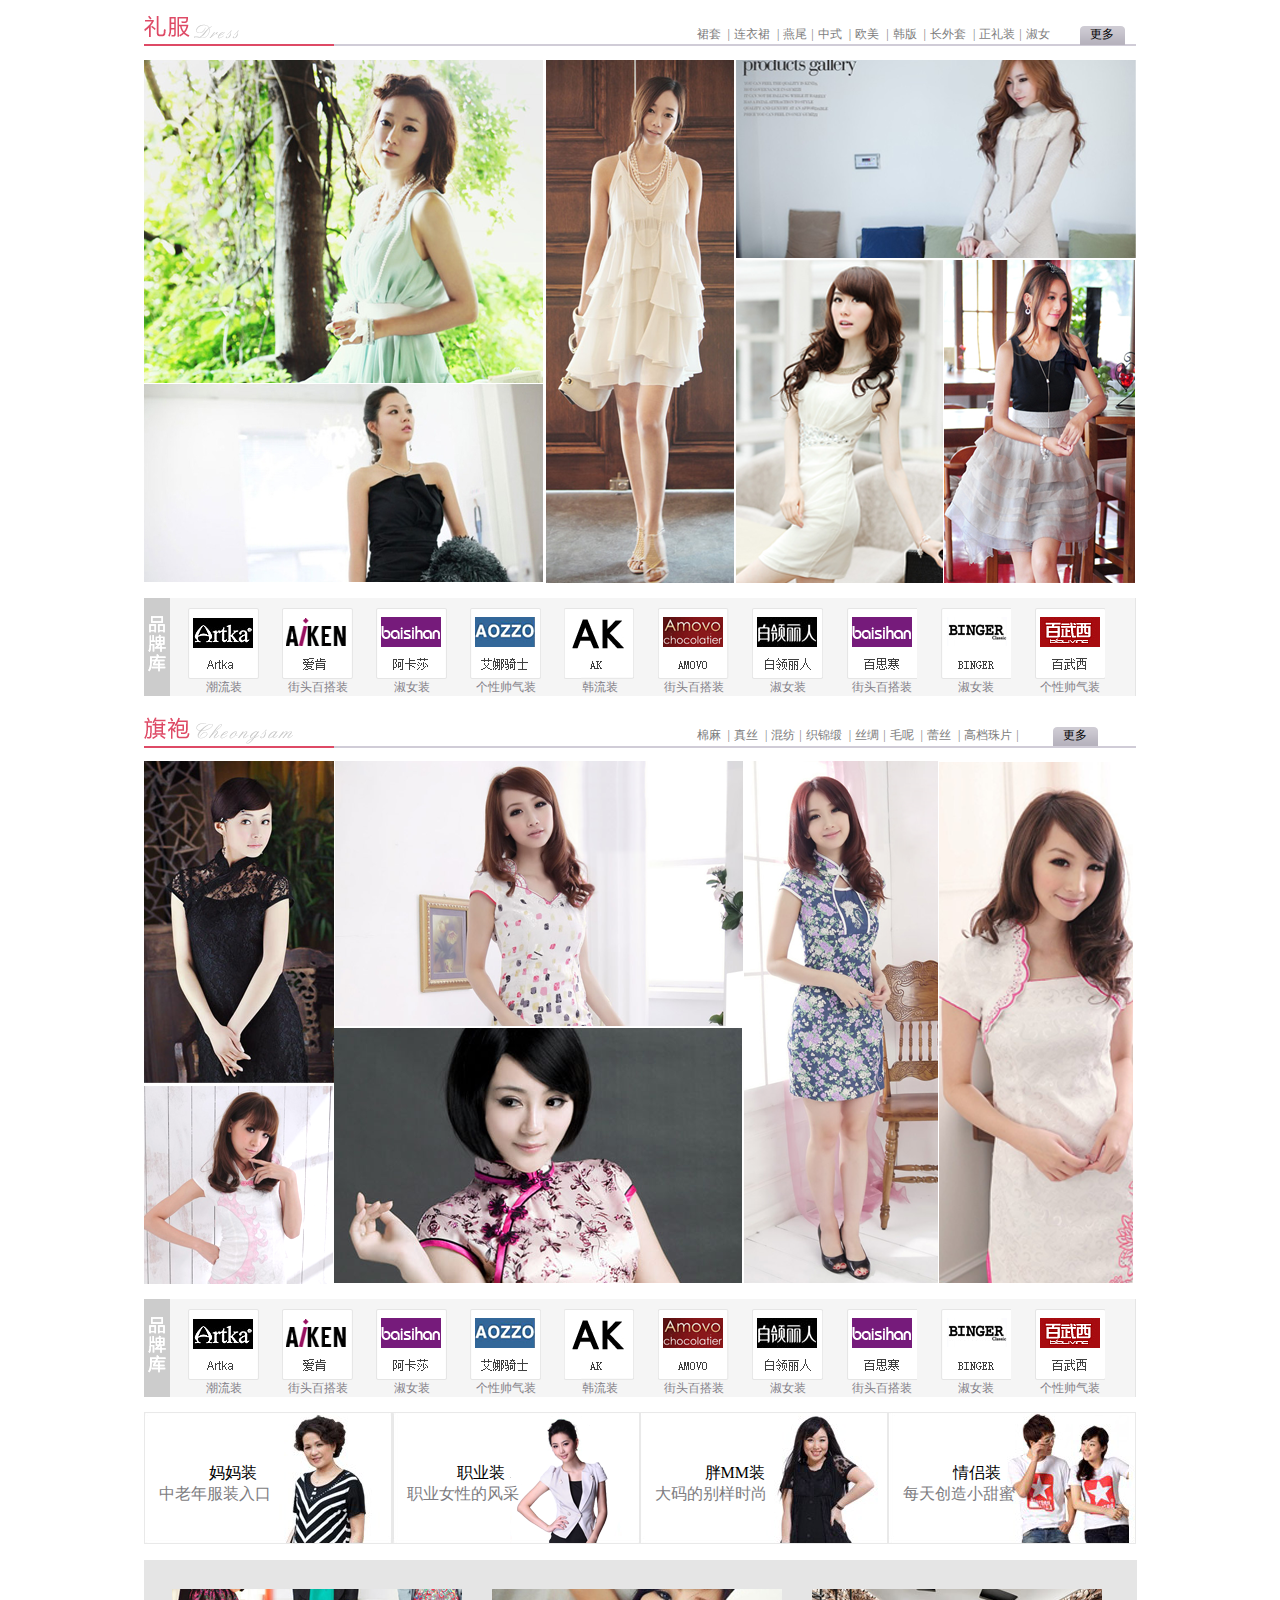
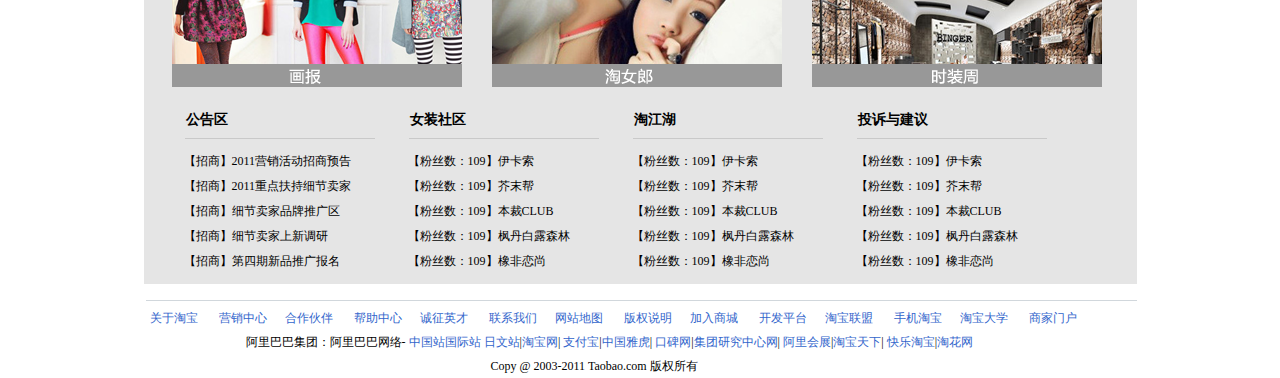
<file: wedding/wedding.html>
﻿<!DOCTYPE HTML PUBLIC "-//W3C//DTD HTML 4.01 Transitional//EN"
        "http://www.w3.org/TR/html4/loose.dtd">
<html>
<head>
    <title>===淘宝网===</title>
    <meta http-equiv="Content-Type" content="text/html;charset=UTF-8">
    <link rel="stylesheet" href="css/reset.css">
    <link rel="stylesheet" href="css/css.css">
    <script type="text/javascript" src="js/jquery-1.3.1.js"></script>
    <script type="text/javascript" src="js/jquery-3.3.1.js"></script>
    <script type="text/javascript" src="js/jquery-1.12.4.js"></script>

</head>
<body>
<div id="block"></div>
<div class="collection" id="collection">
    <a href="##"><img src="img/collection.png" alt=""></a>
</div>
<div class="clothes">
    <div class="header">
        <div class="top" id="top">
                <span>您好，欢迎来淘宝！</span>
                <a href="##">请登录</a>
                <a href="##">免费注册</a>
                <div class="loginbox" id="register">
            <form action="">
                <ul class="overhide">
                    <li><h1>注册<input type="button" id="close" value="×"></h1></li>
                    <li class="name"><span>用户名：</span><input type="text"></li>
                    <li class="name"><span>密<em></em>码：</span><input type="password"></li>
                    <li class="reset_submit"><strong><input type="submit" value="注册"></strong><input type="reset"></li>
                </ul>
            </form>
        </div>
            <ul class="topmenu">
                    <li><a href="##">淘宝网首页</a><span>|</span></li>
                    <li><a href="##">我要买</a><span>|</span></li>
                    <li>
                        <a href="##">我的淘宝</a>
                        <em class="spirit triangle"></em><span>|</span>

                    <ul class="topmenu_list">
                        <li><a href="##">菜单一</a></li>
                        <li><a href="##">菜单二</a></li>
                        <li><a href="##">菜单三</a></li>
                        <li><a href="##">菜单四</a></li>
                    </ul>
                </li>
                <li>
                    <span class="spirit car"></span>
                    <a href="##">购物车0件</a>
                    <em class="spirit triangle"></em><span>|</span>
                    <ul class="topmenu_list">
                        <li><a href="##">菜单一</a></li>
                    </ul>
                </li>
                <li>
                    <a href="##">收藏夹</a>
                    <em class="spirit triangle"></em><span>|</span>
                    <ul class="topmenu_list">
                        <li><a href="##">菜单一</a></li>
                        <li><a href="##">菜单二</a></li>
                        <li><a href="##">菜单三</a></li>
                    </ul>
                </li>
                <li>
                    <span class="spirit searchsign"></span>
                    <a href="##">搜索</a>
                    <em class="spirit triangle"></em><span>|</span>
                    <ul class="topmenu_list">
                        <li><a href="##">菜单一</a></li>
                        <li><a href="##">菜单二</a></li>
                    </ul>
                </li>
                <li>
                    <a href="##">网站导航</a><em class="spirit triangle menugap" ></em>
                    <ul class="topmenu_list">
                        <li><a href="##">菜单一</a></li>
                        <li><a href="##">菜单二</a></li>
                        <li><a href="##">菜单三</a></li>
                    </ul>
                </li>
            </ul>
        </div>
        <div class="topleft fl">
            <a href="##">切换更多市场 <span class="spirit gray_triangle"></span></a>
        </div>
        <div class="search fl">
            <ul>
                <li class="active">宝贝</li>
                <li>店铺</li>
            </ul>
            <form action="getInfo.php" class="searchbox">
                <input type="text" class="in">
                <input type="submit" class="searchbtn" value="">
            </form>
        </div>
        <div class="menu">
            <ul class="menulist">
                <li class="current">
                    <a href="##">女装</a>
                    <ul class="subnav" id="subnavcur">
                        <li><a class="cur"href="##">首页</a><span class="spirit dash"></span></li>
                        <li><a href="##">连衣裙</a><span class="spirit dash"></span></li>
                        <li><a href="##">短袖T恤</a><span class="spirit dash"></span></li>
                        <li><a href="##">短袖衬衫</a><span class="spirit dash"></span></li>
                        <li><a href="##">雪纺纱</a><span class="spirit dash"></span></li>
                        <li><a href="##">短裤</a><span class="spirit dash"></span></li>
                        <li><a href="##">中长裤</a><span class="spirit dash"></span></li>
                        <li><a href="##">商品目录</a></li>

                    </ul>
                </li>
                <li>
                    <a href="##">女鞋</a>
                    <ul class="subnav">
                        <li><a class="cur" href="##">首页</a><span class="spirit dash"></span></li>
                        <li><a href="##">高跟鞋</a><span class="spirit dash"></span></li>
                        <li><a href="##">平底鞋</a><span class="spirit dash"></span></li>
                        <li><a href="##">拖鞋</a><span class="spirit dash"></span></li>
                        <li><a href="##">凉鞋</a><span class="spirit dash"></span></li>
                        <li><a href="##">坡跟鞋</a><span class="spirit dash"></span></li>
                        <li><a href="##">商品目录</a></li>
                    </ul>
                </li>
                <li>
                    <a href="##">女包</a>
                    <ul class="subnav">
                        <li><a class="cur" href="##">首页</a><span class="spirit dash"></span></li>
                        <li><a href="##">斜挎包</a><span class="spirit dash"></span></li>
                        <li><a href="##">手提包</a><span class="spirit dash"></span></li>
                        <li><a href="##">帆布包</a><span class="spirit dash"></span></li>
                        <li><a href="##">链条包</a></li>
                    </ul>
                </li>
                <li>
                    <a href="##">男装</a>
                    <ul class="subnav">
                        <li><a class="cur" href="##">首页</a><span class="spirit dash"></span></li>
                        <li><a href="##">polo衫</a><span class="spirit dash"></span></li>
                        <li><a href="##">短袖T恤</a><span class="spirit dash"></span></li>
                        <li><a href="##">衬衫</a><span class="spirit dash"></span></li>
                        <li><a href="##">长裤</a><span class="spirit dash"></span></li>
                        <li><a href="##">短裤</a><span class="spirit dash"></span></li>
                        <li><a href="##">中长裤</a><span class="spirit dash"></span></li>
                        <li><a href="##">商品目录</a></li>
                    </ul>
                </li>
                <li>
                    <a href="##">男鞋</a>
                    <ul class="subnav">
                        <li><a class="cur" href="##">首页</a><span class="spirit dash"></span></li>
                        <li><a href="##">凉鞋</a><span class="spirit dash"></span></li>
                        <li><a href="##">拖鞋</a><span class="spirit dash"></span></li>
                        <li><a href="##">皮鞋</a><span class="spirit dash"></span></li>
                        <li><a href="##">商品目录</a></li>
                    </ul>
                </li>
                <li>
                    <a href="##">男包</a>
                    <ul class="subnav">
                        <li><a class="cur" href="##">首页</a><span class="spirit dash"></span></li>
                        <li><a href="##">商务包</a><span class="spirit dash"></span></li>
                        <li><a href="##">手拿包</a><span class="spirit dash"></span></li>
                        <li><a href="##">钱包</a><span class="spirit dash"></span></li>
                        <li><a href="##">斜挎包</a><span class="spirit dash"></span></li>
                        <li><a href="##">帆布包</a><span class="spirit dash"></span></li>
                        <li><a href="##">商品目录</a></li>

                    </ul>
                </li>
                <li>
                    <a href="##">内衣</a>
                    <ul class="subnav">
                        <li><a class="cur" href="##">首页</a><span class="spirit dash"></span></li>
                        <li><a href="##">抹胸</a><span class="spirit dash"></span></li>
                        <li><a href="##">内裤</a><span class="spirit dash"></span></li>
                        <li><a href="##">文胸</a><span class="spirit dash"></span></li>
                        <li><a href="##">胸贴</a><span class="spirit dash"></span></li>
                        <li><a href="##">内裤</a><span class="spirit dash"></span></li>
                        <li><a href="##">睡裙</a><span class="spirit dash"></span></li>
                        <li><a href="##">商品目录</a></li>

                    </ul>
                </li>
                <li>
                    <a href="##">配件</a>
                    <ul class="subnav">
                        <li><a class="cur" href="##">首页</a><span class="spirit dash"></span></li>
                        <li><a href="##">发带</a><span class="spirit dash"></span></li>
                        <li><a href="##">手环</a><span class="spirit dash"></span></li>
                        <li><a href="##">渔夫帽</a><span class="spirit dash"></span></li>
                        <li><a href="##">鸭舌帽</a></li>
                    </ul>
                </li>
                <li>
                    <a href="##">运动</a>
                    <ul class="subnav">
                        <li><a class="cur" href="##">首页</a><span class="spirit dash"></span></li>
                        <li><a href="##">登山鞋</a><span class="spirit dash"></span></li>
                        <li><a href="##">跑鞋</a><span class="spirit dash"></span></li>
                        <li><a href="##">足球</a><span class="spirit dash"></span></li>
                        <li><a href="##">速干裤</a><span class="spirit dash"></span></li>
                        <li><a href="##">护膝</a><span class="spirit dash"></span></li>
                        <li><a href="##">商品目录</a></li>
                    </ul>
                </li>
            </ul>
            <hr>
            <div class="menu_search">
            <form action="getInfo.php">
            <a href="##" id="text1"></a><span class="spirit triangle"></span>
                <input type="text" class="menusearch"><input id="text2" type="submit" value="" class="menusearch_btn">
        </form>
            </div>
        </div>
        <div class="customer fr">
            <a href="##">年中TOP100</a>
            <a href="##">上新疯抢</a>
            <a href="##"><span class="spirit hand"></span>消费者保障</a>
        </div>
    </div>
    <div class="main">
        <div class="nav">
            <img src="img/navtop.png" alt="">
            <div class="nav_wedding">
                <img src="img/nav_wedding.png" alt="">
                <ul>
                    <li><a href="##">豪华拖尾</a></li>
                    <li><a href="##">时尚韩版</a></li>
                    <li><a href="##">经典齐地</a></li>
                    <li><a href="##">甜美公主</a></li>
                    <li><a href="##">欧美宫廷</a></li>
                    <li><a href="##">孕妇婚纱</a></li>
                </ul>
            </div>
            <div class="nav_dress">
                <img src="img/nav_dress.png" alt="">
                <ul>
                    <li><a href="##">晚宴小礼服</a></li>
                    <li><a href="##">耀眼宴会装</a></li>
                    <li><a href="##">坠地爆长款</a></li>
                    <li><a href="##">红色经典款</a></li>
                    <li><a href="##">公主伴娘裙</a></li>
                    <li><a href="##">演出舞台服</a></li>
                </ul>
            </div>
            <div class="nav_cheongsam">
                <img src="img/nav_cheongsam.png" alt="">
                <ul>
                    <li><a href="##">中式改良</a></li>
                    <li><a href="##">妈妈旗袍</a></li>
                    <li><a href="##">时尚短款</a></li>
                    <li><a href="##">孕妇旗袍</a></li>
                    <li><a href="##">过膝长款</a></li>
                    <li><a href="##">冬装旗袍</a></li>
                </ul>
            </div>
        </div>
        <div class="picshow">
            <div class="imglist">
                <ul class="imgcircle">
                    <li class="current"><img src="img/pic1.png" alt=""></li>
                    <li><img src="img/pic2.png" alt=""></li>
                    <li><img src="img/pic3.png" alt=""></li>
                    <li><img src="img/pic4.png" alt=""></li>
                    <li><img src="img/pic5.png" alt=""></li>
                </ul>
            </div>
                <ul class="showbtn">
                    <li class="cur">1</li>
                    <li>2</li>
                    <li>3</li>
                    <li>4</li>
                    <li>5</li>
                </ul>
        </div>
        <div class="time fl">
            <div class="showtimer">
                <em>爆款半价</em>
                <span>剩余时间</span>
                <a href="##"><img src="img/timeshow.png" alt=""></a>
            </div>
            <div class="time_item">
                <ul class="timeitem">
                    <li class=""><span class="hour" id="hour"></span></li>
                    <li class="colon">:</li>
                    <li><span class="minute" id="minute"></span></li>
                    <li class="colon">:</li>
                    <li><span class="second" id="second"></span></li>
                </ul>
            </div>
            <ul>
                <li>泡泡袖短款小开衫针织衫</li>
                <li class="old_price">
                    <del>原价：￥215</del></li>
                <li class="new_price">￥ <em>135.00</em></li>
                <li><span class=" spirit treasure"></span></li>
            </ul>



        </div>
        <div class="daynew">
            <h2>今日上新精选 <span>2018.08.08</span></h2>

            <p>今日上新店铺 <span>3211</span>家，今日上新单品 <span>63416</span>件!</p>
            <img src="img/daynewline.png" alt="">
            <ul>
                <li>
                    <img src="img/newpic1.png" alt="">
                    <span>糖果的日单衣橱</span>
                    <img src="img/newpicline.png" alt="">
                    <a class="spirit enter" href="##"></a>
                    <em>人气： <span>12000</span>人</em>
                </li>
                <li>
                    <img src="img/newpic2.png" alt="">
                    <span>糖果的日单衣橱</span>
                    <img src="img/newpicline.png" alt="">
                    <a class="spirit enter" href="##"></a>
                    <em>人气： <span>12000</span>人</em>
                </li>
                <li>
                    <img src="img/newpic3.png" alt="">
                    <span>糖果的日单衣橱</span>
                    <img src="img/newpicline.png" alt="">
                    <a class="spirit enter" href="##"></a>
                    <em>人气： <span>12000</span>人</em>
                </li>
                <li>
                    <img src="img/newpic4.png" alt="">
                    <span>糖果的日单衣橱</span>
                    <img src="img/newpicline.png" alt="">
                    <a class="spirit enter" href="##"></a>
                    <em>人气： <span>12000</span>人</em>
                </li>
            </ul>
        </div>
        <div class="wedding">
            <ul class="wedding_top">
                <li>吊带<span>|</span></li>
                <li>包肩 <span>|</span></li>
                <li>一字肩 <span>|</span></li>
                <li>挂脖<span>|</span></li>
                <li>深V <span>|</span></li>
                <li>抹胸 <span>|</span></li>
                <li>小拖尾 <span>|</span></li>
                <li>长拖尾<span>|</span></li>
                <li>收腰<span>|</span></li>
                <li>鱼尾<span>|</span></li>
                <li>短裙摆</li>
                <li><a class="more" href="##">更多</a></li>
            </ul>
            <div class="wedshow">
                <ul class="weddingshow">
                    <li class="wedshow1">
                        <span class="black"></span>
                        <img src="img/wedshow1.png" alt="">
                        <ul class="price">
                            <li>婉约单肩</li>
                            <br>
                            <li class="small">￥ <em>268.00</em></li>
                        </ul>
                    </li>
                    <li class="wedshow2">
                        <span class="black"></span>
                        <img src="img/wedshow2.png" alt="">
                        <ul class="price">
                            <li>婉约单肩</li>
                            <br>
                            <li class="small">￥ <em>268.00</em></li>
                        </ul>
                    </li>
                    <li class="wedshow3">
                        <span class="black"></span>
                        <img src="img/wedshow3.png" alt="">
                        <ul class="price">
                            <li>婉约单肩</li>
                            <br>
                            <li class="small">￥ <em>268.00</em></li>
                        </ul>
                    </li>
                    <li class="wedshow4">
                        <span class="black"></span>
                        <img src="img/wedshow4.png" alt="">
                        <ul class="price">
                            <li>婉约单肩</li>
                            <br>
                            <li class="small">￥ <em>268.00</em></li>
                        </ul>
                    </li>
                    <li class="wedshow5">
                        <span class="black"></span>
                        <img src="img/wedshow5.png" alt="">
                        <ul class="price">
                            <li>婉约单肩</li>
                            <br>
                            <li class="small">￥ <em>268.00</em></li>
                        </ul>
                    </li>
                    <li class="wedshow6">
                        <span class="black"></span>
                        <img src="img/wedshow6.png" alt="">
                        <ul class="price">
                            <li>婉约单肩</li>
                            <br>
                            <li class="small">￥ <em>268.00</em></li>
                        </ul>
                        </li>
                    <li class="wedshow7">
                        <span class="black"></span>
                        <img src="img/wedshow7.png" alt="">
                        <ul class="price">
                            <li>婉约单肩</li>
                            <br>
                            <li class="small">￥ <em>268.00</em></li>
                        </ul>
                    </li>
                </ul>
            </div>

        </div>
        <div class="brandone">
                <ul>
                    <li><a class="spirit brand1" href="##"></a>潮流装</li>
                    <li><a class="spirit brand2" href="##"></a>街头百搭装</li>
                    <li><a class="spirit brand3" href="##"></a>淑女装</li>
                    <li><a class="spirit brand4" href="##"></a>个性帅气装</li>
                    <li><a class="spirit brand5" href="##"></a>韩流装</li>
                    <li><a class="spirit brand6" href="##"></a>街头百搭装</li>
                    <li><a class="spirit brand7" href="##"></a>淑女装</li>
                    <li><a class="spirit brand8" href="##"></a>街头百搭装</li>
                    <li><a class="spirit brand9" href="##"></a>淑女装</li>
                    <li><a class="spirit brand10" href="##"></a>个性帅气装</li>
                </ul>
            </div>
        <div class="dress">
            <ul class="dress_top">
                <li>裙套 <span>|</span></li>
                <li>连衣裙 <span>|</span></li>
                <li>燕尾<span>|</span></li>
                <li>中式 <span>|</span></li>
                <li>欧美 <span>|</span></li>
                <li>韩版 <span>|</span></li>
                <li>长外套 <span>|</span></li>
                <li>正礼装<span>|</span></li>
                <li>淑女</li>
                <li><a class="more" href="##">更多</a></li>
            </ul>
            <div class="dress_show">
                <ul class="dressshow" >
                    <li class="dressshow1">
                        <span class="black"></span>
                        <img src="img/dressshow1.png" alt="">
                        <ul class="price">
                            <li>婉约单肩</li>
                            <br>
                            <li class="small">￥ <em>268.00</em></li>
                        </ul>
                    </li>
                    <li class="dressshow2">
                        <span class="black"></span>
                        <img src="img/dressshow2.png" alt="">
                        <ul class="price">
                            <li>婉约单肩</li>
                            <br>
                            <li class="small">￥ <em>268.00</em></li>
                        </ul>
                    </li>
                    <li class="dressshow3">
                        <span class="black"></span>
                        <img src="img/dressshow3.png" alt="">
                        <ul class="price">
                            <li>婉约单肩</li>
                            <br>
                            <li class="small">￥ <em>268.00</em></li>
                        </ul>
                    </li>
                    <li class="dressshow5">
                        <span class="black"></span>
                        <img src="img/dressshow5.png" alt="">
                        <ul class="price">
                            <li>婉约单肩</li>
                            <br>
                            <li class="small">￥ <em>268.00</em></li>
                        </ul>
                    </li>
                    <li class="dressshow6">
                        <span class="black"></span>
                        <img src="img/dressshow6.png" alt="">
                        <ul class="price">
                            <li>婉约单肩</li>
                            <br>
                            <li class="small">￥ <em>268.00</em></li>
                        </ul>
                    </li>
                    <li class="dressshow4">
                        <span class="black"></span>
                        <img src="img/dressshow4.png" alt="">
                        <ul class="price">
                            <li>婉约单肩</li>
                            <br>
                            <li class="small">￥ <em>268.00</em></li>
                        </ul>
                    </li>
                </ul>
            </div>
        </div>
        <div class="brandtwo">
                <ul>
                    <li><a class="spirit brand1" href="##"></a>潮流装</li>
                    <li><a class="spirit brand2" href="##"></a>街头百搭装</li>
                    <li><a class="spirit brand3" href="##"></a>淑女装</li>
                    <li><a class="spirit brand4" href="##"></a>个性帅气装</li>
                    <li><a class="spirit brand5" href="##"></a>韩流装</li>
                    <li><a class="spirit brand6" href="##"></a>街头百搭装</li>
                    <li><a class="spirit brand7" href="##"></a>淑女装</li>
                    <li><a class="spirit brand8" href="##"></a>街头百搭装</li>
                    <li><a class="spirit brand9" href="##"></a>淑女装</li>
                    <li><a class="spirit brand10" href="##"></a>个性帅气装</li>
                </ul>
            </div>
        <div class="cheongsam">
            <ul class="cheongsam_top">
                <li>棉麻 <span>|</span></li>
                <li>真丝 <span>|</span></li>
                <li>混纺<span>|</span></li>
                <li>织锦缎 <span>|</span></li>
                <li>丝绸<span>|</span></li>
                <li>毛呢 <span>|</span></li>
                <li>蕾丝 <span>|</span></li>
                <li>高档珠片<span>|</span></li>
                <li><a class="more" href="##">更多</a></li>
            </ul>
            <div  class="cheongsam_show">
                <ul class="cheongsamshow">
                    <li class="img1">
                        <span class="black"></span>
                        <img src="img/img1.png" alt="">
                        <ul class="price">
                            <li>婉约单肩</li>
                            <br>
                            <li class="small">￥ <em>268.00</em></li>
                        </ul>
                    </li>
                    <li class="img2">
                        <span class="black"></span>
                        <img src="img/img2.png" alt="">
                        <ul class="price">
                            <li>婉约单肩</li>
                            <br>
                            <li class="small">￥ <em>268.00</em></li>
                        </ul>
                    </li>
                    <li class="img3">
                        <span class="black"></span>
                        <img src="img/img3.png" alt="">
                        <ul class="price">
                            <li>婉约单肩</li>
                            <br>
                            <li class="small">￥ <em>268.00</em></li>
                        </ul>
                    </li>
                    <li class="img4">
                        <span class="black"></span>
                        <img src="img/img4.png" alt="">
                        <ul class="price">
                            <li>婉约单肩</li>
                            <br>
                            <li class="small">￥ <em>268.00</em></li>
                        </ul>
                    </li>
                    <li class="img5">
                        <span class="black"></span>
                        <img src="img/img5.png" alt="">
                        <ul class="price">
                            <li>婉约单肩</li>
                            <br>
                            <li class="small">￥ <em>268.00</em></li>
                        </ul>
                    </li>
                    <li class="img6">
                        <span class="black"></span>
                        <img src="img/img6.png" alt="">
                        <ul class="price">
                            <li>婉约单肩</li>
                            <br>
                            <li class="small">￥ <em>268.00</em></li>
                        </ul>
                    </li>
                </ul>
            </div>
        </div>
        <div class="brandthree">
            <ul>
                <li><a class="spirit brand1" href="##"></a>潮流装</li>
                <li><a class="spirit brand2" href="##"></a>街头百搭装</li>
                <li><a class="spirit brand3" href="##"></a>淑女装</li>
                <li><a class="spirit brand4" href="##"></a>个性帅气装</li>
                <li><a class="spirit brand5" href="##"></a>韩流装</li>
                <li><a class="spirit brand6" href="##"></a>街头百搭装</li>
                <li><a class="spirit brand7" href="##"></a>淑女装</li>
                <li><a class="spirit brand8" href="##"></a>街头百搭装</li>
                <li><a class="spirit brand9" href="##"></a>淑女装</li>
                <li><a class="spirit brand10" href="##"></a>个性帅气装</li>
            </ul>
        </div>
        <div class="entrance">
            <ul>
                <li>
                    <a class="old" href="##">
                        <div class="path">
                        <em>妈妈装</em><br>
                        <span>中老年服装入口</span>
                        </div>
                    </a>
                </li>
                <li>
                    <a class="suit" href="##">
                        <div class="path">
                        <em>职业装</em><br>
                        <span>职业女性的风采</span>
                        </div>
                    </a>
                </li>
                <li>
                    <a class="mm" href="##">
                        <div class="path">
                        <em>胖MM装</em><br>
                        <span>大码的别样时尚</span>
                        </div>
                    </a>
                </li>
                <li>
                    <a class="love" href="##">
                        <div class="path">
                        <em>情侣装</em><br>
                        <span>每天创造小甜蜜</span>
                        </div>
                    </a>
                </li>
            </ul>
        </div>
        <div class="footer">
                <ul class="footerpic">
                    <li><img src="img/footerpic1.png" alt=""></li>
                    <li><img src="img/footerpic2.png" alt=""></li>
                    <li><img src="img/footerpic3.png" alt=""></li>
                </ul>
                <div class="public">
                <ul class="foot_list1">
                    <li><span>公告区</span></li>
                    <li><img src="img/hr.png" alt=""></li>
                    <li><a href="##">【招商】2011营销活动招商预告</a></li>
                    <li><a href="##">【招商】2011重点扶持细节卖家</a></li>
                    <li><a href="##">【招商】细节卖家品牌推广区</a></li>
                    <li><a href="##">【招商】细节卖家上新调研</a></li>
                    <li><a href="##">【招商】第四期新品推广报名</a></li>
                </ul>
                <ul class="foot_list2">
                    <li><span>女装社区</span></li>
                    <li><img src="img/hr.png" alt=""></li>
                    <li><a href="##">【粉丝数：109】伊卡索</a></li>
                    <li><a href="##">【粉丝数：109】芥末帮</a></li>
                    <li><a href="##">【粉丝数：109】本裁CLUB</a></li>
                    <li><a href="##">【粉丝数：109】枫丹白露森林</a></li>
                    <li><a href="##">【粉丝数：109】橡非恋尚</a></li>
                </ul>
                <ul class="foot_list3">
                    <li><span>淘江湖</span></li>
                    <li><img src="img/hr.png" alt=""></li>
                    <li><a href="##">【粉丝数：109】伊卡索</a></li>
                    <li><a href="##">【粉丝数：109】芥末帮</a></li>
                    <li><a href="##">【粉丝数：109】本裁CLUB</a></li>
                    <li><a href="##">【粉丝数：109】枫丹白露森林</a></li>
                    <li><a href="##">【粉丝数：109】橡非恋尚</a></li>
                </ul>
                <ul class="foot_list4">
                    <li><span>投诉与建议</span></li>
                    <li><img src="img/hr.png" alt=""></li>
                    <li><a href="##">【粉丝数：109】伊卡索</a></li>
                    <li><a href="##">【粉丝数：109】芥末帮</a></li>
                    <li><a href="##">【粉丝数：109】本裁CLUB</a></li>
                    <li><a href="##">【粉丝数：109】枫丹白露森林</a></li>
                    <li><a href="##">【粉丝数：109】橡非恋尚</a></li>
                </ul>
            </div>
        </div>
        <div class="foot">
                <div class="foot_list">
                <a href="##">关于淘宝</a>&nbsp;&nbsp;<a href="##">营销中心</a>
               <a href="##">合作伙伴</a>&nbsp;&nbsp;<a href="##">帮助中心</a>
               <a href="##">诚征英才</a>&nbsp;&nbsp;<a href="##">联系我们</a>
               <a href="##">网站地图</a>&nbsp;&nbsp;<a href="##">版权说明</a>
               <a href="##">加入商城</a>&nbsp;&nbsp;<a href="##">开发平台</a>
               <a href="##">淘宝联盟</a>&nbsp;&nbsp;<a href="##">手机淘宝</a>
               <a href="##">淘宝大学</a>&nbsp;&nbsp;<a href="##">商家门户</a>
                </div>
                <em>阿里巴巴集团</em><span>：阿里巴巴网络-</span>
                <a href="##">中国站</a><a href="##">国际站</a>
                <a href="##">日文站</a><span>|</span><a href="##">淘宝网</a><span>|</span>
                <a href="##">支付宝</a><span>|</span><a href="##">中国雅虎</a><span>|</span>
                <a href="##">口碑网</a><span>|</span><a href="##">集团研究中心网</a><span>|</span>
                <a href="##">阿里会展</a><span>|</span><a href="##">淘宝天下</a><span>|</span>
                <a href="##">快乐淘宝</a><span>|</span><a href="##">淘花网</a>
                <br>
                <span class="com">Copy @ 2003-2011 Taobao.com 版权所有</span>
            </div>
    </div>
</div>

</body>
</html>
 <script type="text/javascript" src="js/myjs.js"></script>
</file>
<file: auction/css/css.css>
@charset "utf-8";

body{margin: 0;padding: 0;}
ul,li{list-style: none;}
.fl{float:left;}
.fr{float:right;}
.clear{clear:both;}
a{text-decoration: none;}

body{}
#auction{}




    #nav{margin-bottom: 0;background: #262f38;}
    #menu{height:84px;}
    .logo{margin:20px 0 0 18px;}
    #mynavbar a{color:#bddbd9;display: block;}
    #menulist .active a{background: #0ab3d4}
    #menulist li a{display: block;height:84px;padding-top: 32px;}
    #menulist li a:hover{background:#0ab3d4;}
    #search{margin-left: 30px;}
    #search li{margin-left: 14px;}
    .social-spirit{background: url(../img/social-spirit.png) no-repeat;}
    .f,.b,.p{height:20px;margin-top: 32px;}
    .f{background-position: 0 0;width:10px;}
    .b{background-position: -16px 0;width:22px;}
    .p{background-position: -36px 0;width:24px;padding-right: 22px;}
    .sou{background: url(../img/search.png) no-repeat;width:37px;height:37px;margin:26px 12px 0 30px;}
    .f:hover{background-position:0 -24px;}
    .b:hover{background-position: -16px -24px;}
    .p:hover{background-position: -36px -25px;}
    .blueline{width:100%;height:4px ;background:#0ab3d4;}

    .item img{width:100%;}
    a.right.carousel-control{right:0;left:auto;}
    .readmore{padding:20px 0;background: #0ab3d4}
    .readmore p{margin-left: 16px;color:#fcf2e8;font-size: 16px;}
    .readmore button{background: #262e39;color:#e6ece2;margin-right: 20px;}
    .readmore .btn:hover{color:#0ab3d4;}

    .services h2,.features h2,.morefeature h2,.latest h2,.words h2{margin-top: 30px;text-align: center;}
    .services h5,.features h5,.morefeature h5,.latest h5,.words h5{margin-bottom:30px;text-align:center;color:#a7a9a4;font-size: 14px;font-weight: normal;}
    .services p,.features p,.morefeature p{line-height: 22px;color:#a4adb4;}
    .grayline{border:1px solid #e5e5e5;margin-bottom: 10px;}

    .featureimg{margin-left: 60px}
    .featuretext{margin-left: 30px}
    .featuretext a{text-decoration: underline;}
    .features .grayline{margin:40px 0 26px 0}
    .morefeature .grayline{margin-top: 30px;}

    .latest{text-align: center;}
    .latest h4{font-size: 14px;}
    .latest h5{color:#bababa;}

    #footer{background: #262f38;color:#fff;padding-top: 32px;padding-left: 32px;}
    #footer h5{margin-bottom: 20px;}
     #footer ul{padding-left: 0;}
    .post ul{border-bottom: 1px solid #38404b;padding-left: 0;padding-bottom: 6px;}
    .post img{float:left;margin-right: 20px;}
    p{font-size: 12px;line-height: 20px;}
    .post ul li.day{color:#98a1a8;}
    .category li{border-bottom:1px solid #38404b;padding-bottom: 8px;margin-top: 12px;}
    .recent li{float:left;margin-right: 8px;margin-bottom: 4px;}
</file>
<file: 100du/css/css.css>
@charset "utf-8";


body,ul,li,p,h1,h2,h3,h4,h5,table{margin: 0;padding:0;}
ul li{list-style: none;}
.fl{float:left;}
.fr{float:right;}
.clear{clear:both;}
a{text-decoration: none;}

    .btnbg{background: url(../img/btnbg.png) no-repeat;}
    .hundred{width:964px;margin: 0 auto;}
    .header{position:relative;}
    .header .top{background: url(../img/topbg.png) no-repeat;height:30px;font-size: 12px;}
    .header .top .topleft{margin-left: 20px;line-height: 29px;}
    .header .top .topleft li{float:left;margin-right: 22px;}
    .header .top .topleft li a{color:#999999;}
    .header .top .topleft li a:hover{color:#d60d03;}
    .header .top .topleft li.change{margin-right: 18px;}
    .header .top .topright{float:right;}
    .header .top .topright li{float:left;margin-top: 6px;}
    .header .top .topright li a{color:#000;}
    .header .top .topright li a:hover{text-decoration:underline;}

    .header .top .topright .topsp{background: url(../img/topsp.png) no-repeat;}
    .header .top .topright .sp1{background-position: 0 0;height:14px;padding-left: 20px;}
    .header .top .topright .sp1 a{margin-right: 8px;}
    .header .top .topright .sp2{background-position: 0 -12px;height:12px;padding-left: 20px;margin-left: 8px;}

    .header .menu{height:100px;}
    .header .menu .menusp{background: url(../img/menusp.png) no-repeat;width:646px;height:110px;}
    .menupic1:hover,.menupic2:hover,.menupic3:hover,.menupic4:hover,.menupic5:hover
    ,.menupic7:hover,.menupic8:hover,.menupic9:hover,.menupic10:hover,.menupic11:hover{width:50px;height:50px;}
    .header .menu .menupic1{background-position: 0 0;width:50px;height:50px;}
    .header .menu .menupic2{background-position: -64px 0;width:50px;height:50px;}
    .header .menu .menupic3{background-position: -130px 0;width:50px;height:50px;}
    .header .menu .menupic4{background-position: -194px 0;width:50px;height:50px;}
    .header .menu .menupic5{background-position: -260px 0;width:50px;height:50px;}
    .header .menu .menupic7{background-position: -330px 0;width:50px;height:50px;}
    .header .menu .menupic8{background-position: -398px 0;width:50px;height:50px;}
    .header .menu .menupic9{background-position: -462px 0;width:50px;height:50px;}
    .header .menu .menupic10{background-position: -530px 0;width:50px;height:50px;}
    .header .menu .menupic11{background-position: -595px 0;width:50px;height:50px;}
    .header .menu .menupic1:hover{background-position: 0 -55px;}
    .header .menu .menupic2:hover{background-position: -64px -55px;}
    .header .menu .menupic3:hover{background-position: -130px -55px;}
    .header .menu .menupic4:hover{background-position: -196px -55px;}
    .header .menu .menupic5:hover{background-position: -262px -55px;}
    .header .menu .menupic7:hover{background-position: -332px -57px;}
    .header .menu .menupic8:hover{background-position: -398px -55px;}
    .header .menu .menupic9:hover{background-position: -466px -58px;}
    .header .menu .menupic10:hover{background-position: -530px -60px;}
    .header .menu .menupic11:hover{background-position: -597px -58px;}
    .header .menu a:hover .menupic1{background-position: -595px 0;}
    .header .menu ul{margin-top: 8px;}
    .header .menu ul li{float:left;font-size: 12px;width:70px;}
    .header .menu ul li.com{width:240px;}
    .header .menu ul li a{display: block;}
    .header .menu ul li span{display: block;width:50px;text-align: center}
    .header .menu ul li .long{width:70px;}

    .header .search{background: url(../img/searchbg.png) no-repeat;height:126px;position:relative;}
    .header .search ul{margin-left: 226px;}
    .header .search ul li{float:left;width:80px;text-align: center;margin-right: 2px;}
    .header .search .active a{background: url(../img/listbg2.png) no-repeat;width:81px;color:#fff;font-weight: bold;margin-top: 1px;}
    .header .search ul li a{display:block;line-height:27px;font-size:14px;height:28px;color:#000;background: url(../img/listbg.png) no-repeat;}
    .header .search .searchform{position:absolute;left:12px;top:40px;margin-top:10px;width:400px;background-color: transparent;color:#000;margin-left:227px;border: none;}
    .header .search .searchbtn{background: url(../img/searchbtn.png) no-repeat;margin:44px 0 0 8px;width:66px;height:28px;border: none;line-height: 28px;}
    .header .search .etc{width:203px;font-size: 12px;margin:-32px 0 0 720px;}
    .header .search .etc a{color:#fff;}
    .header .search .etc a:hover{color:#33abff;}

    .header .update{font-size: 12px;padding-top: 20px;}
    .header .update img{margin-left: 227px;position:absolute;bottom:12px;}
    .header .update .move{width:340px;margin-left:300px;overflow: hidden;height:30px;}

    .header .update .move ul{}
    .header .update .move ul li{color:#000;width:340px;height:30px;line-height:30px;margin-left:-227px;text-align: left;}
    .header .update .move ul li em{color:#d30703;font-style: normal}
    .header .update .move ul li span{color:#999999;}
    .header .update .btn{margin-top: 4px;}
    .header .update .btn li{width:11px;height:7px;}
    .header .update .btn .btnsp{background: url(../img/btnsp.png) no-repeat;margin-left: 420px;margin-top: -26px;}
    .header .update .btn .prev{background-position: 0 0;width:11px;height:7px;}
    .header .update .btn .next{background-position: 0 -10px;width:11px;height:7px;margin-top: -12px;}

    .more1{float:right;margin-right: 18px;margin-top: 18px;}
    .moregap{margin-top: -20px;}
    .left{width:720px;height:400px;float:left;margin-top: 10px;}
    .left .hot .what{background:url(../img/whatbg.png) no-repeat;width:350px;height:420px;border-radius: 10px;float:left;margin-right: 8px;}
    .left .hot .what img{float:left;margin: 10px 0 0 12px;}
    .left .hot .what video{margin:10px 0 0 30px;}
    .left .hot .what ul{margin: 26px 0 0 16px;font-size: 12px;color:#000;width:220px;height:50px;float:left}
    .left .hot .what ul li{background: url(../img/point1.png) no-repeat 0 6px;padding-left: 8px;}
    .left .hot .what ul li a{color:#000;}
    .left .hot .hotshop{background:url(../img/hotshopbg.png) no-repeat;width:350px;height:420px;border-radius: 10px;float:left;margin-right: 8px;}
    .left .hot .hotshop .hotew{font-size: 14px;font-weight: bold;}
    .left .hot .hotshop .hotew li{float:left;width:174px;text-align: center;line-height:35px;height:35px;}
    .left .hot .hotshop .hotew li em{font-style: normal;color:#000;}
    .left .hot .hotshop .hotew li span{display: block;margin:-20px 0 0 154px;}
    .left .hot .hotshop .hotew li span.triangle{background: url(../img/triangle.png) no-repeat;width:18px;height:8px;}
    .left .hot .hotshop .hotew li span.triangle_red{background-position: 0 0;width:9px;height:8px;color:#cc0d13;margin:-20px 0 0 154px;}
    .left .hot .hotshop .hotew li span.triangle_gray{background-position: -9px 0;width:9px;}
    .left .hot .hotshop .hotew li span{color:#000;}
    .left .hot .hotshop .hotew li a{color:#666666;display:block;width:174px;height:35px;}
    .left .hot .hotshop .hotew .active a{color:#cc0d13;background: url(../img/hotshopbtn1.png)}
    .left .hot .hotshop .hotew .gradient a{color:#666666;background: url(../img/hotshopbtn2.png)}
    .left .hot .hotshop .red{font-size: 12px;width:320px;height:95px;clear:both;padding-top: 20px;}
    .left .hot .hotshop .red .hotel{color:#bb0d0d;margin-bottom: 10px;}
    .left .hot .hotshop .red img{float:left;}
    .left .hot .hotshop .red .reduce{margin: 50px 0 0 -40px;}
    .left .hot .hotshop .red ul{}
    .left .hot .hotshop .red ul li{margin-left: 20px;width:122px;float:left;color:#6e6e6e}
    .left .hot .hotshop .ew{display: none;}

    .left .show1 img{margin-top: 10px;}
    .left .show1 a{cursor: pointer;}

    .left .luckybbs{}
    .left .luckybbs .lucky{position:relative;width:350px;height:500px;margin-right:10px;float:left;background: url(../img/luckybg.png) no-repeat;margin-top: 10px;}
    .left .luckybbs .lucky strong{display:block;font-style:normal;font-weight:bold;font-size: 30px;color:#ec1c16;margin-left: 128px;margin-top: 20px;}
    .left .luckybbs .lucky .today{width:300px;height:90px;margin:26px 0 0 26px;}
    .left .luckybbs .lucky .today img{float:left;}
    .left .luckybbs .lucky .today .shoes{float:left;margin-left: 12px;}
    .left .luckybbs .lucky .today em{width:30px;font-style: normal;margin-left: 6px;font-weight: bold;}
    .left .luckybbs .lucky .today p{margin-top: 10px;margin-left: 96px;font-size: 12px;color:#999999;}
    .left .luckybbs .lucky ul{width:300px;height:280px;margin: 4px 0 0 30px;}
    .left .luckybbs .lucky h3{margin: 20px 0 0 27px;}
    .left .luckybbs .lucky span{font-size: 12px;margin-left: 10px;}
    .left .luckybbs .lucky ul li{position:relative;float:left;width:40px;height:40px;background: url(../img/luckydaybg.png) no-repeat;margin:0 2px -8px 0;text-align: center;padding-top: 10px;}
    .left .luckybbs .lucky ul li img{margin-top: -10px;}
    .left .luckybbs .lucky ul li.normal{background: url(../img/normal.png) no-repeat;}
    .left .luckybbs .lucky ul li .normal{color:#e1e1e1;}
     .left .luckybbs .lucky .prompt{display:none;position:absolute;background: url(../img/dayshowbg.png) no-repeat;width:331px;height:112px;}
    .left .luckybbs .lucky .prompt img{margin: 10px 0 0 22px;width:85px;height:85px;}
    .left .luckybbs .lucky .prompt p{width:200px;margin:6px 0 0 112px;font-size: 12px;color:#999999;}
    .left .luckybbs .lucky .prompt strong{width:50px;display:block;font-size: 18px;color:#999999;margin-top: -90px;margin-left: 120px}
    .left .luckybbs .lucky .prompt em{font-style:normal;font-weight:bold;margin-right:30px;float:right;margin-top: -24px}

     .left .luckybbs .recommend{margin-top:10px;background:url(../img/recommendbg.png) no-repeat;width:350px;height:500px;float: left;}
    .left .luckybbs .recommend .picshow{position:relative;margin-top: 84px;margin-left: 30px;}
    .left .luckybbs .recommend .picshow ul li{position:absolute;}
    .left .luckybbs .recommend .picbtn{float:right;margin-right: 20px;}
    .left .luckybbs .recommend .picbtn ul li{margin-top: 10px;width:54px;height:30px;}
    .left .luckybbs .recommend .picbtn .curbtn{border: 4px solid red;margin-left: -4px;}
    .left .luckybbs .recommend p{font-size: 12px;margin:226px 0 0 30px;}
    .left .luckybbs .recommend .rec{font-size: 12px;margin-top: 24px;}
    .left .luckybbs .recommend .rec li{height:27px;margin-left: 28px;width:300px;}
    .left .luckybbs .recommend .rec span{margin-right: 4px;margin-left: 20px;color:#dfdfdf;}
    .left .luckybbs .recommend .rec a{color:#000}
    .left .luckybbs .recommend .rec em{width:60px;float:right;color:#999999;font-style: normal;}
    .left .luckybbs .recommend .recsp{background: url(../img/recsp.png) no-repeat 6px 6px;}
    .left .luckybbs .recommend .car{background-position:0 0;}
    .left .luckybbs .recommend .book{background-position:0 -27px;}

    .left .luckybbs .sub{margin:10px 10px 10px 0;float:left;background: url(../img/subwaybg.png) no-repeat;width:350px;height:330px;}
    .left .luckybbs .sub .subway button{border-radius: 4px;}
    .left .luckybbs .sub .subway button.active{background: url(../img/subwaybtnbg.png) no-repeat;}
    .left .luckybbs .sub .subway button.one{border: 2px solid red;}
    .left .luckybbs .sub .subway button.two{border: 2px solid blue;}
    .left .luckybbs .sub .subway button.three{border: 2px solid #FF9900;}
    .left .luckybbs .sub .subway button.four{border: 2px solid red;}
    .left .luckybbs .sub .subway button.five{border: 2px solid #903077;}
    .left .luckybbs .sub .subway button.active{background: #FF9900;}
    .left .luckybbs .map img{margin:10px;}

    .left .luckybbs .bbs{margin-top:10px;font-size: 12px;}
    /*.left .luckybbs .bbs .more{float:right;margin-right: 18px;margin-top: 18px;}*/
    .left .luckybbs .bbs ul{margin-top: 34px;margin-left: 16px;}
    .left .luckybbs .bbs ul li{line-height: 36px;}
    .left .luckybbs .bbs ul li a{color:#000;}
    .left .luckybbs .bbs ul li strong{font-size: 14px;font-weight: bold;color:red;padding:0 20px;}
    .left .luckybbs .bbs ul li em{font-style: normal;margin-left: 80px;color:#666666;}
    .left .luckybbs .bbs ul li img{float:left;margin:10px 10px 0 10px;}
    .left .luckybbs .bbs ul li img ,.bbs ul li p ,.bbs ul li span ,.bbs ul li b{display: none;}
    .left .luckybbs .bbs ul li.cur{}
    .left .luckybbs .bbs ul li.rankshow{background:url(../img/bbs_rankbg.png) no-repeat;width:318px;height:70px;color:#fff;}
    .left .luckybbs .bbs ul li.rankshow strong ,li.rankshow a ,li.rankshow em{display: none;}
    .left .luckybbs .bbs ul li.rankshow img ,li.rankshow b{display: block;}
    .left .luckybbs .bbs ul li.rankshow b{display: block;}
    .left .luckybbs .bbs ul li.rankshow p{display:block;color:#fff;height:26px;line-height: 26px;padding-top: 10px;margin-bottom: -10px;}
    .left .luckybbs .bbs ul li.rankshow span{display:block;width:110px;height:28px;font-size: 24px;font-weight: bold;margin:-24px 0 0 204px;text-align: right;}
    .left .sub .sublist{font-size: 14px;font-weight: bold;}
    .left .sub .sublist li{float:left;width:174px;text-align: center;line-height:35px;height:35px;}
     .gap{margin-right: 2px;}
     .left .sub .sublist li em{color:#000;font-style: normal;}
     .left .sub .sublist li span{display: block;margin:-20px 0 0 154px;}
     .left .sub .sublist a{display:block;color:#666666;;width:174px;height:35px;}
     .left .sub .sublist .active a{color:#cc0d13;background: url(../img/hotshopbtn1.png)}
     .left .sub .sublist .gradient a{color:#666666;background: url(../img/hotshopbtn2.png)}
     .left .sub .sublist li span.triangle{background: url(../img/triangle.png) no-repeat;width:18px;height:8px;}
     .left .sub .sublist li span.triangle_red{background-position: 0 0;width:9px;}
     .left .sub .sublist li span.triangle_gray{background-position: -9px 0;width:9px;}
     .left .sub .subway{margin-left: 20px;}
     .left .sub .subway img{margin-left: -16px;}

     .left .luckybbs .bbs{float:left;background: url(../img/bbsbg.png) no-repeat;width:350px;height:330px;}

     .left .advice{float:left;background: url(../img/advicebg.png) no-repeat;width:350px;height:300px;margin-top: 10px;}
     .left .advice .myclick1 ul{padding-top:41px;margin-left: 26px;}
     .left .advice .myclick1 ul li{float:left;width:100px;}
     .left .advice .myclick1 ul li a{text-align:center;padding-top:4px;display:block;font-size: 12px;color:#999999;width:100px;height:26px;}
     .left .advice .myclick1 ul li span{display: block;margin:-20px 0 0 80px;}
     .left .advice .myclick1 ul .active a{color:#000;font-weight: bolder;background: url(../img/advicebtn1.png) no-repeat;}
     .left .advice .myclick1 ul .gradient a{background: url(../img/advicebtn2.png) no-repeat;}
     .left .advice .myclick1 ul li span.triangle{background: url(../img/triangle.png) no-repeat;width:18px;height:8px;}
     .left .advice .myclick1 ul li span.triangle_red{background-position: 0 0;width:9px;}
     .left .advice .myclick1 ul li span.triangle_gray{background-position: -9px 0;width:9px;}
     .left .advice .adlist{margin-top: -32px;font-size: 12px;margin-left: 20px;}
     .left .advice .adlist li{color:#999999;background: url(../img/point2.png) no-repeat 0 10px;padding-left: 8px;line-height: 28px;height:28px;}
     .left .advice .adlist li span{margin:0 2px;}
     .left .advice .adlist li em{font-style: normal;width:20px;color:#d80000;}
     .left .advice .adlist li a{margin-left: 2px;color:#000}
     .left .advice .adlist .adrank{width:220px;color:#999999;background: none;margin-top: 60px;margin-left: 118px;}
     .left .advice .adlist .adrank em{color:#999999;margin-left: 120px;}
     .left .advice .adlist .advicesp{float:right;background: url(../img/advicesp.png) no-repeat;width:14px;height:40px;margin-top: 6px;margin-right: 36px;}
     .left .advice .adlist .adsp1{background-position: 0 0;height:12px;}
     .left .advice .adlist .adsp2{background-position: 0 -26px;height:16px;}

     .left .advice form{font-size: 12px;font-weight: bold;margin: 18px 0 0 26px;}
     .left .advice form input{border:1px solid #9c9c9c;width:180px;}
     .left .advice form .go{border:none;margin-left:16px;cursor:pointer;background: url(../img/gobtn.png) no-repeat;width:28px;height:27px;}

     .left .hotpic{float:left;margin:10px 0 0 10px;background: url(../img/hotpicbg.png)no-repeat;width:350px;height:300px}
     .left .hotpic ul{margin: 40px 0 0 16px;}
     .left .hotpic ul li{float:left;margin:0 2px 2px 0;width:78px;height:78px;position:relative;}
     .left .hotpic ul .hotpic3{width:156px;height:78px;}
     /*.left .hotpic ul li:hover img{opacity: 0.2;}*/
     .left .hotpic ul li p{position:absolute;top:0;font-size: 12px;color:#fff;z-index: 99999;text-align: center;margin-top: 14px;font-weight: bold;}
     .left .hotpic ul li span{margin:0 2px 2px 0;position:absolute;width:78px;height:78px;background:#000;opacity: 0.5;z-index: -2;}
     .left .hotpic ul .hotpic3 span{position:absolute;width:156px;height:78px;background:#000;opacity: 0.5;z-index: -2;}

     .left .help{float:left;margin-top:10px;margin-right:10px;background: url(../img/helpbg.png) no-repeat;width:350px;height:250px;font-size: 12px;}
     .left .help .concat{font-size: 12px;padding-top: 54px;width:300px;margin: 0 auto;font-indent:2em;}
     .left .help .concat p{font-indent:2em;}
     .left .help .helpsp{background: url(../img/helpsp.png) no-repeat;}
     .left .help .way1{background-position: 0 0;width:20px;letter-spacing: -2px;}
     .left .help .way2{background-position: -20px 0;width:20px;margin-left: 56px;font-size: 14px;letter-spacing: -1px;}
     .left .help .way{margin-left: 20px;}
     .left .help .way li{margin-right: 100px;margin-top: 14px;line-height: 20px;}
     .left .help .way .call{color:#b80000;font-size: 20px;font-weight: bold;}
     .left .help .way a{padding-left: 24px;padding-right: 20px;color:#414141;}
     .left .help .way{width:300px;}
     .left .help .way li{float:left;}

     .left .help .helplist{margin-top:60px;margin-left: 25px;}
     .left .help .helplist span{font-weight: bold;}
     .left .help .helplist ul li{background: url(../img/point2.png) no-repeat 0 4px;padding-left: 8px;}
     .left .help .helplist ul li a{color:#000;}
     .left .help .helplist .help2{margin:-63px 0 0 180px;}

     .left .media{float:left;padding-top:36px;font-size:12px;margin-top:10px;background: url(../img/mediabg.png) no-repeat;width:350px;height:250px;}
     .left .media ul{margin-left: 10px;}
     .left .media ul li{margin-top: 12px;line-height: 20px;}
     .left .media ul li a{display:block;width:214px;margin: -34px 0 0 100px;}

     .right{width:240px;height:400px;float:left;margin-top: 10px;}
     .right .load{background:url(../img/loadbg.png) no-repeat;width:240px;height:140px;}
     .right .load form{width:240px;font-size: 12px;padding: 39px 0 0 20px;}
     .right .load form a{color:#000;}
     .right .load form input{width:89px;height: 19px;background: #f7f7f7;border: 1px solid #e5e5e5;}
     .right .load form .me{background: #fff;width:12px;height:12px;}
     .right .load .loadbtn{background: url(../img/loadbtn.png) no-repeat;width:58px;height:27px;border: none;margin: -25px 0 0 154px;padding-top: 12px;}
     .right .load ul{margin: 20px 0 0 10px}
     .right .load ul li{float:left;background: url(../img/point2.png) no-repeat 0 6px;margin-right: 18px;}
     .right .load a{width:20px;margin-left: 6px;}

     .right .go{margin-top: 10px;}
     .right .computer{margin-top: 10px;}
     .right .coupons{margin-top: 10px;background: url(../img/couponsbg.png) no-repeat;width:240px;height:240px;}
     .right .coupons .rank{width:220px;padding-left: 16px;padding-top: 52px;}
     .right .coupons .rank li{font-size:12px;background: url(../img/point2.png) no-repeat 0 10px;padding-left: 8px;line-height: 28px;}
     .right .coupons .myclick{}
     .right .coupons .myclick ul{padding-top:42px;margin-left: 19px;}
     .right .coupons .myclick ul li{float:left;width:68px;margin-top: -1px;line-height: 24px;}
     .right .coupons .myclick ul li a{display:block;text-align:center;width:68px;height:24px;font-size: 12px;color:#999999}
     .right .coupons .myclick ul li span{display: block;margin: -17px 0 0 53px;}
     .right .coupons .myclick ul li{}
     .right .coupons .myclick ul .active a{color:#000;font-weight: bolder;background: url(../img/couponsbtn1.png) no-repeat;width:68px;}
     .right .coupons .myclick ul .gradient a{background: url(../img/couponsbtn2.png) no-repeat;}
     .right .coupons .myclick ul li span.triangle{background: url(../img/triangle.png) no-repeat;width:18px;height:8px;}
     .right .coupons .myclick ul li span.triangle_red{background-position: 0 0;width:9px;}
     .right .coupons .myclick ul li span.triangle_gray{background-position: -9px 0;width: 9px;height:8px;}
     .right .coupons .rank{margin-top: -27px;}
     .right .coupons .rank span{color:#d80000;padding-left: 48px;margin-right: 16px;}
     .right .coupons .rank em{font-style: normal;color:#999999;width:20px;}
     .right .coupons .rank .ranklist{color:#999999;background: none;margin-left: 26px;}
     .right .coupons .rank .ranklist span{color:#999999;margin-left: 30px;}

     .right .shop{background: url(../img/shopbg.png) no-repeat;width:240px;height:420px;margin-top: 10px;}
     .right .shop ul{width:220px;font-size: 12px;padding-top: 36px;margin-left: 12px;color: #999999;}
     .right .shop ul li{color: #999999;}
     .right .shop ul li span{color: #666666;}
     .right .shop img{float:left;margin-right: 4px;}
     .right .shop .hanlai{color:#bb0d0d;margin-bottom: 10px;}

     .right .allshop{background: url(../img/allshopbg.png) no-repeat;width:240px;height:180px;margin-top: 10px;}
     .right .allshop .allshoppic{margin: 6px 0 0 12px;}
     .right .allshop span{font-size: 12px;margin-left: 12px;}

     .right .sale{background: url(../img/salebg.png) no-repeat;width:240px;height:350px;margin-top: 10px;}
     .right .sale ul{width:220px;font-size: 12px;padding-top: 36px;margin-left: 12px;}
     .right .sale ul li{color: #999999}
     .right .sale ul li span{color: #666666;}
     .right .sale img{float:left;margin-right: 4px;}
     .right .sale .hanlai{color:#bb0d0d;margin-bottom: 10px;}
     .right .sale .salelist{margin-top: -8px;}
     .right .sale .salelist li{color:#000;background: url(../img/point2.png) no-repeat 0 10px;padding-left: 8px;line-height: 28px;}
      .salelist em{font-style: normal;color:#c75d61;}
     .salelist span{margin:0 2px 0 2px;color:#999999}

     .right .newcoupons{background: url(../img/newcouponsbg.png) no-repeat;width:240px;height:370px;font-size: 12px;margin-top: 10px;}
     .right .newcoupons .newlist{}
     .right .newcoupons ul{float:left;margin-left: 4px;}
     .right .newcoupons ul li{margin-left: 10px;color: #999999}
     .right .newcoupons ul li span{color: #666666;}
     .right .newcoupons .newcouponspic1{margin-top: 57px;margin-left: 12px;}
     .right .newcoupons .newcouponspic2{margin-top: -73px;margin-left: 12px;}
     .right .newcoupons .hanlai{color:#bb0d0d;margin-bottom: 10px;}
     .right .newcoupons .salelist{margin-top: 2px;}
     .right .newcoupons .salelist li{color:#000;background: url(../img/point2.png) no-repeat 0 10px;padding-left: 8px;line-height: 28px;}
     /*.right .newcoupons .salelist em{font-style: normal;color:#c75d61;}*/
     /*.right .newcoupons .salelist span{margin:0 2px 0 2px;color:#999999}*/

     .footer{font-size:12px;height:80px;width:964px;background: url(../img/footerbg.png) no-repeat;margin-top: 2080px;}
     .footer ul{width:530px;margin: 0 auto;padding-top: 20px;}
     .footer ul li{float:left;margin-left: 6px;color:#767676}
     .footer ul li a{margin-right: 6px;color:#000;}
     .footer span{margin-left: 280px;color:#767676;line-height: 24px;}
</file>
<file: wedding/css/css.css>
@charset "utf-8";
body,ul,li,p,h1,h2,h3,h4,hr{margin: 0;padding: 0;}
ul,li{list-style: none;}
.fl{float:left;}
.fr{float:right;}
.clear{clear:both;}
a{text-decoration: none;color:#000;}
em{font-style: normal;}
input{outline: none;}
    body{background: url(../img/bg.png) repeat-x;}

    .collection{width:63px;height:124px;position:absolute;right:50px;top:45%;}
    .spirit{background: url(../img/spirit.png) no-repeat;}
    .clothes{width:993px;margin: 0 auto;}
    .header{height:199px;}
    .top{font-size: 12px;height:26px;line-height: 26px;}
    .top span{margin-left: 4px;}
    .top a{color:#666666;}
    #block{width:100%;height:100%;filter: alpha(opacity=70);opacity:.7;z-index: 1000;position: fixed;background: #000;display: none;}
    .top .loginbox{display:none;width:400px;height:200px;position: fixed;z-index: 9999;left: 34%;top: 30%;background:#fff;box-shadow:0 0 10px 5px #4a4b4a inset;}
    .top .loginbox h1{text-align: center;color:#000;margin-top: 10px;}
    .top .loginbox em{width: 1em;display: inline-block;}
    .top .loginbox strong{padding: 0 20px 0 50px;}
    .top .loginbox input#close{float: right;line-height: 18px;margin-top:-10px;padding-top:-10px;border: none}
    .top .loginbox input{border: 1px solid #000;}
    .top .loginbox ul li{line-height: 20px;height: 25px;}
    .top .loginbox .name{margin-left: 90px;margin-top: 10px;}
    .top .loginbox .reset_submit{margin-left: 100px;margin-top: 40px;}
    .top .topmenu{height:26px;float:right;}
    .top .topmenu li{float:left;position: relative;}
    .top .topmenu li span{color:#bfbfbf;margin: 0 9px;}
    .top .topmenu li a{}
    .top .topmenu .menugap{padding-left: 8px;padding-right: 0}
    .top .topmenu li em{padding-right: 8px;margin-left: 5px;}
    .top .topmenu li em .triangle{background-position: 0 0;width:8px;height:16px;}
    .top .topmenu li:hover .topmenu_list{display: block;}
    .top .topmenu li .topmenu_list{z-index:99999;display:none;position: absolute;right:12px;top:25px;width:70px;background: #efefef;margin-left: -10px;}
    .top .topmenu li .topmenu_list li{width:70px;}
    .top .topmenu li .topmenu_list li a{display:block;color:#000;color:#000;text-align: center;}
    .top .topmenu li .topmenu_list li a:hover{color:red;background: #bfbfbf}
    .top .topmenu .car{background-position: -21px 0;width:18px;height:16px;float:left;margin: 8px 5px 0 -4px;}
    .top .topmenu .searchsign{background-position: -39px 0;width:18px;height:16px;float:left;margin: 7px 5px 0 -4px;}

    .topleft{width:400px;height:70px;background: url(../img/topimg.png) no-repeat;}
    .topleft a{display: block;margin: 40px 0 0 210px;font-size: 12px;color:#808080;}
    .topleft .gray_triangle{padding-top:1px;background-position: -8px 0;width:13px;height:13px;margin-left: 4px;padding-left: 14px;}

    .search{width:592px;height:65px;background: url(../img/searchbg.png) no-repeat 0 20px;font-size: 12px;margin-top: 11px;}
    .search ul li{float:left;width:55px;line-height:20px;text-align: center;cursor: pointer;}
    .search .active{background: url(../img/babybg.png) no-repeat;width:55px;height:20px;color:#fff;font-weight: bold;}
    .search .in{width:440px;margin: 23px 0 0 -80px;border: none;vertical-align:middle;outline:none}
    .search .searchbtn{width:103px;height:28px;background: url(../img/searchbtn.png) no-repeat;border: none;margin-left: 5px;margin-top: 20px;vertical-align:middle}
    .search .searchbox{background-color: transparent;}

    .menu{position: relative;width:750px;height:54px;clear:both;}
    .menu .menulist{font-size:14px;width:750px;height:62px;}
    .menu .menulist li{float:left;width:70px;text-align: center;line-height: 30px;}
    .menu .menulist li a{padding-top: 4px;}
    .menu .menulist li.current{font-weight: bold;background:url(../img/currentbg.png) no-repeat 0 1px;height:29px;}
    .menu .subnav{position: absolute;left:0;display: none;margin-left: -2px;}
    .menu #subnavcur{display: block;}
    .menu .subnav span{display: block;float:right;margin-top: 4px;}
    .menu .subnav .dash{background-position: -78px 0;width:5px;height:19px;}
    .menu .subnav li{float:left;width:74px;}
    .menu .subnav li a{font-weight: bold;}
    .menu .subnav li:hover a{background: #eb4a69;color:#fff;padding: 0 6px;}
    .menu hr{width:993px;border: 1px dashed #d7d7d7}

    .customer{color:#808080;font-size: 12px;margin-top: -12px;height:24px;}
    .customer a{color:#808080;margin-right: 15px;}
    .customer span.hand{background-position: -28px -17px;width:20px;height:20px;padding-right: 19px;}
    .menu .menu_search{background: url(../img/formbg.png) no-repeat;width:325px;height:28px;}
    .menu .menu_search{width:325px;height:28px;}
    .menu .menu_search a{font-size: 12px;margin-left: 12px;line-height: 28px;}
    .menu .menu_search .triangle{display:block;background-position: 0 0;width:8px;height:10px;margin:-24px 0 0 64px;padding-top: 7px;}
    .menu .menu_search .menusearch{width:170px;line-height:21px;height:21px;margin-left:85px;margin-top:-19px;border: none;}
    .menu .menu_search .menusearch_btn{width:54px;height:22px;border: none;color:#dd4a64;font-weight: bold;margin: -20px 0 0 8px;background-color: transparent;}

    .main .nav{float:left;width:190px;height:759px;background: url(../img/navbg.png) no-repeat;font-size: 12px;}
    .main .nav ul{height:75px;margin-top: 12px;}
    .main .nav ul li{float:left;background: url(../img/point.png) no-repeat 0 8px;width:80px;line-height: 28px;margin-left: 10px;}
    .main .nav ul li a{margin-left: 10px;}
    .main .nav ul li a:hover{color:#f6a5b4;}
    .main .nav .nav_wedding{height:200px;}
    .main .nav .nav_dress{height:200px;margin-top: 2px;}
    .main .nav .nav_cheongsam{height:200px;margin-top: 14px}
    .main .picshow{width:540px;height:290px;float:left;position: relative;margin: 20px 0 20px 10px;}
    .main .picshow .imgcircle{}
    .main .picshow .imgcircle li{position: absolute;}
    .main .picshow .showbtn{position: absolute;right:0;bottom: 6px;z-index: 3}
    .main .picshow .showbtn li{float:left;text-align:center;background: url(../img/showbtnbg.png) no-repeat;width:23px;height:22px;cursor: pointer;}
    .main .picshow .showbtn .cur{color:#fff;background: url(../img/showbtn_curbg.png) no-repeat;width:23px;height:22px;}

    .main .time{overflow:hidden;font-size:12px;width:239px;margin-left:12px;margin-top:6px;background: url(../img/timebg.png) no-repeat;}
    .main .time .showtimer em{display:block;width:80px;font-size: 18px;font-style: normal;color:#505050;margin: 62px 0 0 10px;}
    .main .time .showtimer span{display: block;font-size:14px;margin-top: -20px;margin-left: 90px;color:#808080}
    .main .time .showtimer img{margin: 6px 0 24px 12px;float:left;}

    .main .time .timeitem{color:#fff;font-weight:bold;background: url(../img/time_itembg.png) no-repeat;width:82px;height:20px;}
    .main .time .timeitem li{float:left;margin: 0 4px 0 2px;}
    .main .time .timeitem .colon{color:#000;}
    .main .time ul{width:88px;float:left;margin: 6px 0 7px 10px;}
    .main .time ul li.old_price{color:#808080}
    .main .time ul li.new_price{margin-top: 15px;}
    .main .time ul li em{font-size: 20px;color:#de4a66;font-style: normal;}
    .main .time ul li span{float:left;}
    .treasure{background-position: -84px 0;width:90px;height:90px;margin-top: 4px;}

    .main .daynew{width:792px;overflow:hidden;margin-left: 200px;}
    .main .daynew h2{font-weight:normal;font-size: 22px;color:#5d5d5d;width:440px;}
    .main .daynew h2 span{font-size: 20px;color:#de4a66}
    .main .daynew p{width:260px;margin: -22px 0 0 540px;color:#7e7e7e;font-size: 12px;}
    .main .daynew p span{color:#b25e76}
    .main .daynew ul li{float:left;margin-right: 2px;}
    .main .daynew ul li span{font-size: 12px;}
    .main .daynew ul li a{display: block;}
    .main .daynew ul li .enter{background-position: 0 -37px;width:31px;height:33px;float:left;}
    .main .daynew ul li em{float:left;margin: 6px 0 0 6px;font-size: 12px;color:#808080;}
    .main .daynew ul li em span{color:#3f3f3f}
    .main .wedding{overflow:hidden;margin-top:6px;width:992px;background: url(../img/weddingbg.png) no-repeat;font-size: 12px;}
    .main .wedding .wedding_top{height:50px;color:#808080;margin-left:8px;padding-left: 470px;}
    .main .wedding .wedding_top li{float:left;margin-top: 16px;}
    .main .wedding .wedding_top li span{margin: 0 4px;}
    .main .wedding .wedding_top li a{display: block}
    .main .wedding .wedding_top li .more{margin-left: 30px;width:45px;height:20px;text-align: center;background: url(../img/morebg.png) no-repeat;}
    .main .wedding .wedshow{padding-bottom: 10px;}
    .main .wedding .wedshow ul li{float:left;margin-right: 2px;margin-top: 2px;}
    .main .wedding .wedshow .wedshow1{width:194px;height:340px;}
    .main .wedding .wedshow .wedshow1 span{width:194px;height:340px;}
    .main .wedding .wedshow .wedshow2{width:189px;height:340px;}
    .main .wedding .wedshow .wedshow2 span{width:189px;height:340px;}
    .main .wedding .wedshow .wedshow3{width:398px;height:340px;}
    .main .wedding .wedshow .wedshow3 span{width:398px;height:340px;}
    .main .wedding .wedshow .wedshow4{width:202px;height:340px;}
    .main .wedding .wedshow .wedshow4 span{width:202px;height:340px;}
    .main .wedding .wedshow .wedshow5{width:332px;height:130px;}
    .main .wedding .wedshow .wedshow5 span{width:332px;height:130px;}
    .main .wedding .wedshow .wedshow6{width:327px;height:130px;}
    .main .wedding .wedshow .wedshow6 span{width:327px;height:130px;}
    .main .wedding .wedshow .wedshow7{width:327px;height:130px;}
    .main .wedding .wedshow .wedshow7 span{width:327px;height:130px;}
    .main .wedding .wedshow ul li span{position: absolute;opacity:0.6;background:#000;z-index:-2;}
    .main .wedding .wedshow .weddingshow li{position: relative;}
    .price{background:url(../img/pricebg.png) no-repeat;width:84px;height:47px;position: absolute;bottom:0;right:0;z-index: -2;}
    .price li{text-align: center;width:84px;line-height: 23px;}
    .price li em{font-size: 14px;}
    .price .small{font-size: 9px;color:#fff;}
.brand1 ,.brand2 ,.brand3 ,.brand4 ,.brand5 ,.brand6 ,.brand7 ,.brand8 ,.brand9 ,.brand10{width:71px;height:71px;}
    .brand1{background-position: 0 -117px;}
    .brand2{background-position: 0 -188px;}
    .brand3{background-position: 0 -259px;}
    .brand4{background-position: 0 -330px;}
    .brand5{background-position: 0 -401px;}
    .brand6{background-position: -75px -117px;}
    .brand7{background-position: -75px -188px;}
    .brand8{background-position: -75px -259px;}
    .brand9{background-position: -75px -330px;}
    .brand10{background-position: -75px -401px;}

    .brandone{font-size:12px;overflow:hidden;width:993px;margin-top:15px;background: url(../img/brandbg.png) no-repeat;}
    .brandone ul{margin: 10px 0 0 40px;}
    .brandone ul li{float:left;text-align: center;color:#838088;width:80px;margin-right: 14px;}
    .brandone a{display: block;margin-left: 4px;}

    .main .dress{overflow:hidden;margin-top:6px;width:992px;background: url(../img/dressbg.png) no-repeat;font-size: 12px;}
    .main .dress .dress_top{margin-top:9px;margin-left:53px;height:50px;color:#808080;padding-left: 500px;}
    .main .dress .dress_top li{float:left;margin-top: 16px;}
    .main .dress .dress_top li span{margin: 0 4px;}
    .main .dress .dress_top li a{display: block}
    .main .dress .dress_top li .more{margin-left: 30px;width:45px;height:20px;text-align: center;background: url(../img/morebg.png) no-repeat;}
    .main .dress .dress_show{width:993px;}
    .main .dress .dress_show ul{}
    .main .dress .dress_show .dressshow li{float:left;margin-right: 1px;}
    .main .dress .dress_show .dressshow li:nth-child(3){margin-bottom: 2px;}
    .main .dress .dress_show .dressshow li img{ }
    .dressshow1 span{width:400px;height:324px;}
    .dressshow2{width:190px;height:523px;}
    .dressshow2 span{width:190px;height:523px;}
    .dressshow3{width:400px;height:198px;}
    .dressshow3 span{width:400px;height:198px;}
    .dressshow4{width:400px;height:199px;margin-top: 0;}
    .dressshow4 span{width:400px;height:199px;}
    .dressshow5{width:207px;height:323px;}
    .dressshow5 span{width:207px;height:323px;}
    .dressshow6{width:191px;height:323px;}
    .dressshow6 span{width:191px;height:323px;}
    .dressshow li{position: relative;}
    .dressshow li span{position: absolute;opacity:0.6;background:#000;z-index:-2;}

    .main .dress .dress_show .dressshow4{clear:both;margin-top: -200px;}
    .main .dress .dress_show .dressshow5 img{margin-right: 1px;}

    .brandtwo{font-size:12px;overflow:hidden;width:993px;margin-top:15px;background: url(../img/brandbg.png) no-repeat;}
    .brandtwo ul{margin: 10px 0 0 40px;}
    .brandtwo ul li{float:left;text-align: center;color:#838088;width:80px;margin-right: 14px;}
    .brandtwo a{display: block;margin-left: 4px;}

    .main .cheongsam{overflow:hidden;margin-top:6px;width:992px;background: url(../img/cheongsambg.png) no-repeat;font-size: 12px;}
    .main .cheongsam .cheongsam_top{margin-top:9px;margin-left:53px;height:50px;color:#808080;padding-left: 500px;}
    .main .cheongsam .cheongsam_top li{float:left;margin-top: 16px;}
    .main .cheongsam .cheongsam_top li span{margin: 0 4px;}
    .main .cheongsam .cheongsam_top li a{display: block}
    .main .cheongsam .cheongsam_top li .more{margin-left: 30px;width:45px;height:20px;text-align: center;background: url(../img/morebg.png) no-repeat;}
    .main .cheongsam .cheongsam_show{width:993px;}
    .main .cheongsam .cheongsam_show ul{}
    .main .cheongsam .cheongsam_show ul li{float:left;margin-right: 1px;}
    .main .cheongsam .cheongsam_show .img5{clear:both;margin-top: -197px;}
    .main .cheongsam .cheongsam_show .img6{clear:both;margin:-256px 0 0 190px;}

    .img1{width:190px;height:322px;}
    .img1 span{width:190px;height:322px;}
    .img2{width:408px;height:265px}
    .img2 span{width:408px;height:265px}
    .img3{width:194px;heigth:522px;}
    .img3 span{width:194px;height:522px;}
    .img4{width:194px;height:522px;}
    .img4 span{width:194px;height:522px;}
    .img5{width:189px;height:198px;}
    .img5 span{width:189px;height:198px;}
    .img6{width:408px;height:255px;}
    .img6 span{width:408px;height:255px;}

    .cheongsamshow li{position: relative;}
    .cheongsamshow li span{position: absolute;opacity:0.6;background:#000;z-index:-2;}

    .brandthree{font-size:12px;overflow:hidden;width:993px;margin-top:15px;background: url(../img/brandbg.png) no-repeat;}
    .brandthree ul{margin: 10px 0 0 40px;}
    .brandthree ul li{float:left;text-align: center;color:#838088;width:80px;margin-right: 14px;}
    .brandthree a{display: block;margin-left: 4px;}

    .entrance{margin-top: 15px;margin-bottom: 10px;}
    .entrance ul{}
    .entrance ul li{float:left;border: 1px solid #e9e9e9}
    .entrance .path{padding:50px 0 0 64px;}
    .entrance .path span{margin-left: -50px;color:#7d7c81}
    .entrance a{display: block;}
    .entrance .old{background: url(../img/older.png) no-repeat;width:246px;height:130px;}
    .entrance .suit{background: url(../img/suit.png) no-repeat;width:246px;height:130px;}
    .entrance .mm{background: url(../img/mm.png) no-repeat;width:246px;height:130px;}
    .entrance .love{background: url(../img/love.png) no-repeat;width:246px;height:130px;}

    .footer{font-size:12px;width:993px;overflow:hidden;height:327px;background: url(../img/footerbg.png) repeat-x;margin-top: 160px;}
    .footer .footerpic{}
    .footer .footerpic{margin: 32px 0 0 28px;}
    .footer .footerpic li{float:left;margin-right: 30px;}
    .footer .public ul li{line-height: 25px;}
    .foot{font-size: 12px;}
    .foot .foot_list{margin-left:4px;}
    .foot .foot_list{margin-left:4px;}
    .foot .foot_list a{margin-right: 15px;}
     .foot_list1{padding-left: 20px;font-size: 12px;}
    .foot_list1 ,.foot_list2 ,.foot_list3 ,.foot_list4{margin-left: 20px;margin-top: 20px;margin-right: 10px;}
    .public span{font-size: 14px;font-weight: bold;margin-left: 2px;}
    .foot_list1 ,.foot_list2 ,.foot_list3 ,.foot_list4{float:left;}
    .foot{margin-left: 2px;line-height: 24px;background: url(../img/footbg.png) repeat-x;}

    .foot em{font-size:12px;margin-left: 100px;}
    .foot span{font-size:12px;}
    .foot a{color:#3366cc;font-size: 12px;}
    .foot span.com{margin-left: 345px;font-size:12px;}
    .foot .foot_list{padding-top: 22px;}
</file>
